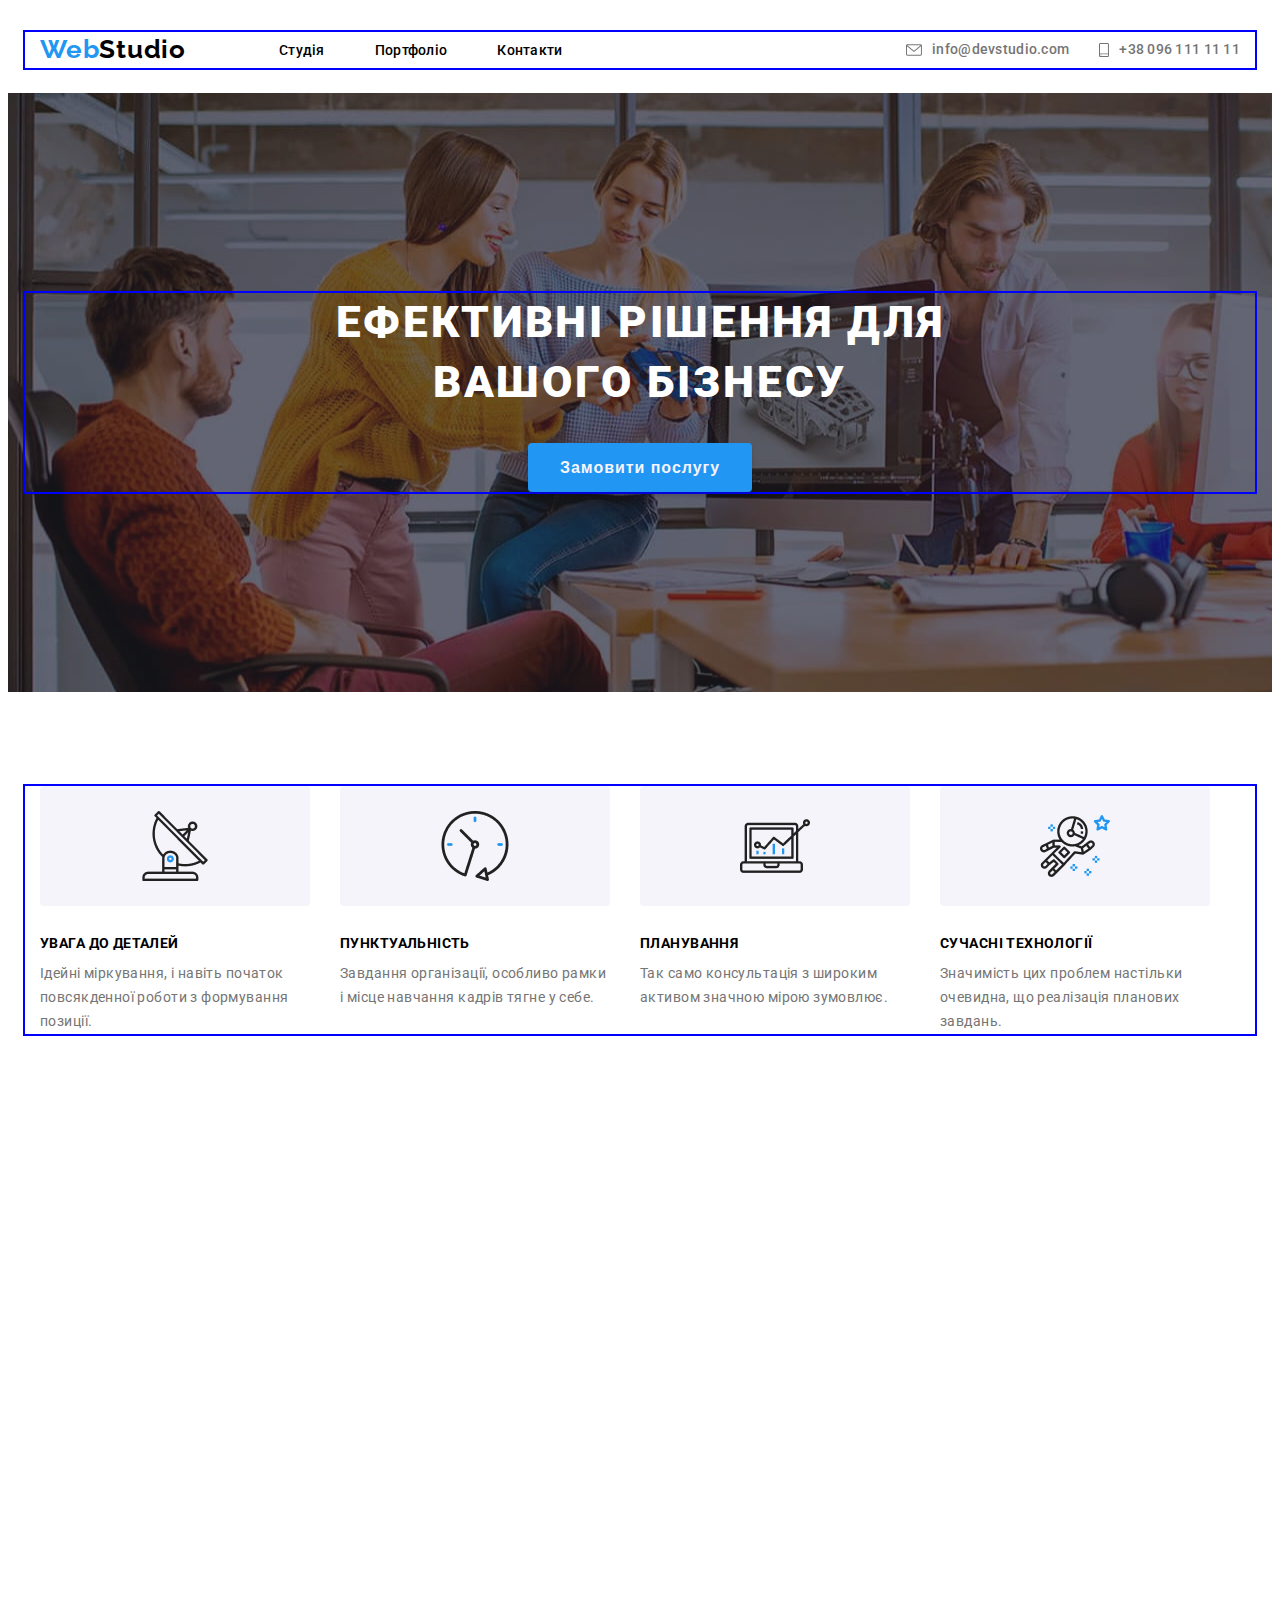
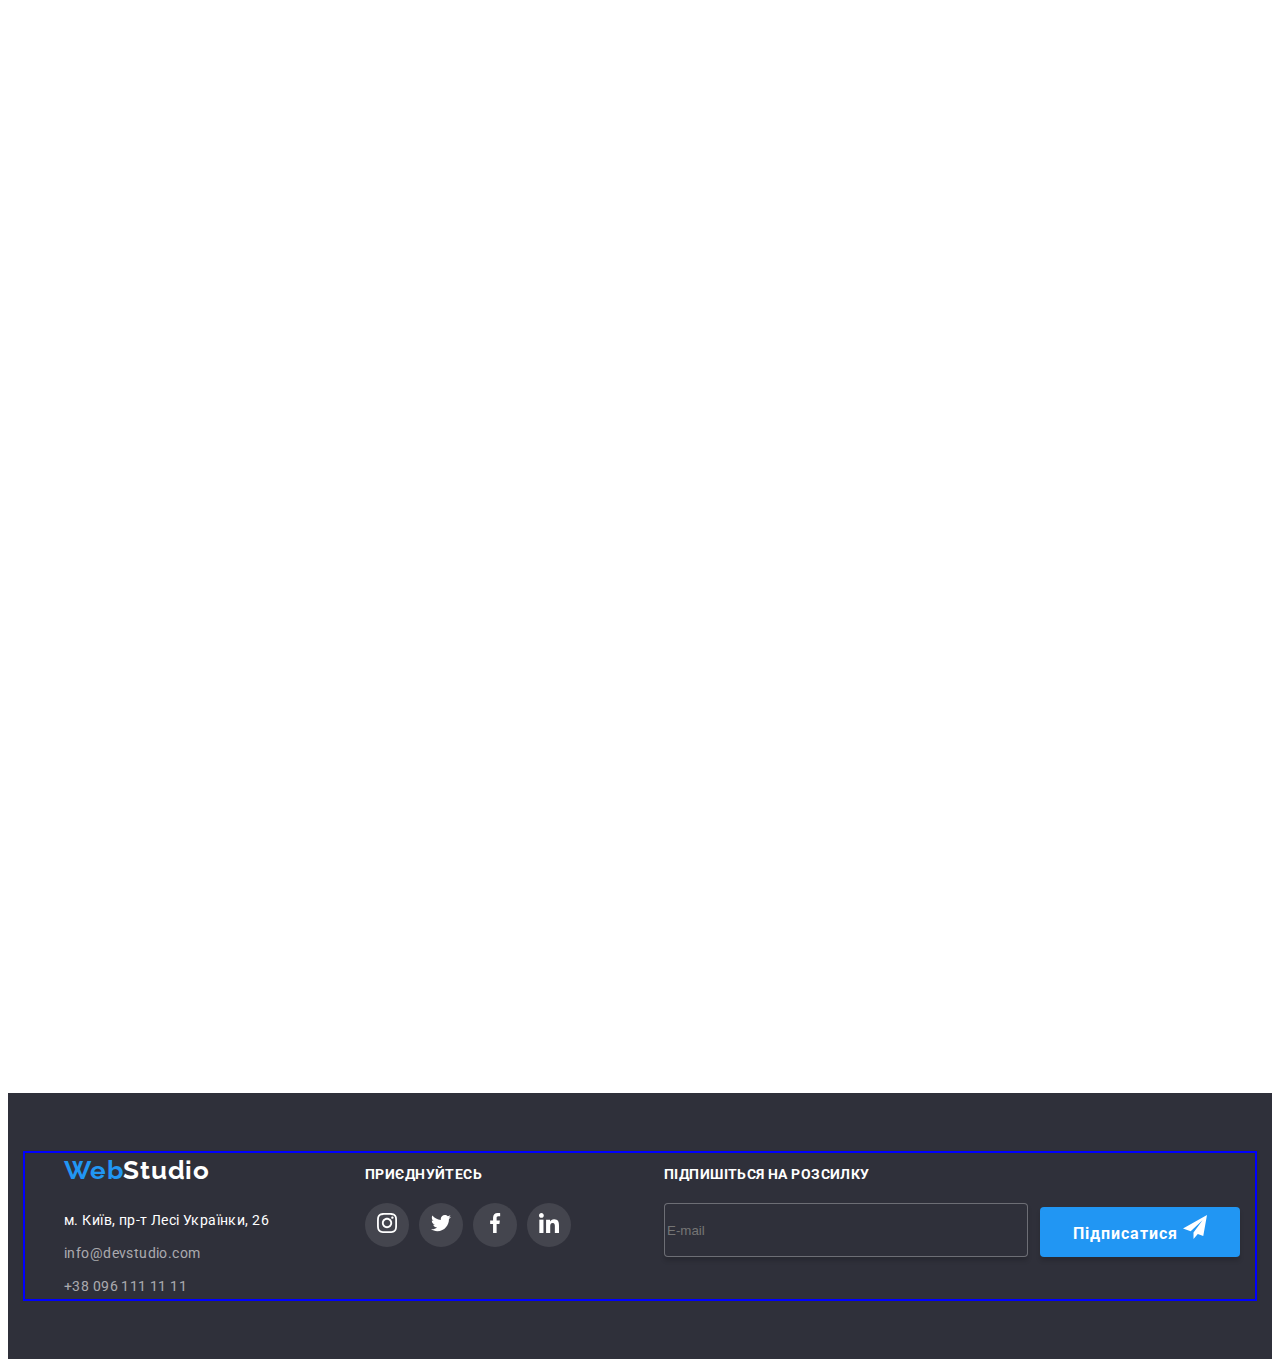
<file: index.html>
<!DOCTYPE html>
<html lang="en">
  <head>
    <meta charset="UTF-8" />
    <meta name="viewport" content="width=device-width, initial-scale=1.0" />
    <title>WebStudio</title>
    <link
      rel="stylesheet"
      href="https://cdnjs.cloudflare.com/ajax/libs/modern-normalize/3.0.1/modern-normalize.min.css"
      integrity="sha512-q6WgHqiHlKyOqslT/lgBgodhd03Wp4BEqKeW6nNtlOY4quzyG3VoQKFrieaCeSnuVseNKRGpGeDU3qPmabCANg=="
      crossorigin="anonymous"
      referrerpolicy="no-referrer"
    />
    <link
    rel="stylesheet"
    href="https://cdnjs.cloudflare.com/ajax/libs/animate.css/4.1.1/animate.min.css"
  />
  <link href="https://unpkg.com/aos@2.3.1/dist/aos.css" rel="stylesheet">
    <link rel="preconnect" href="https://fonts.googleapis.com" />
    <link rel="preconnect" href="https://fonts.gstatic.com" crossorigin />
    <link
      href="https://fonts.googleapis.com/css2?family=Raleway:ital,wght@0,100..900;1,100..900&family=Roboto:ital,wght@0,100;0,300;0,400;0,500;0,700;0,900;1,100;1,300;1,400;1,500;1,700;1,900&display=swap"
      rel="stylesheet"
    />
    <link rel="stylesheet" href="./index.css/reset.css" />
    <link rel="stylesheet" href="./index.css/index.css" />
  </head>
  <body>
    <!-- Шапка -->
    <header class="header">
      <div class="container header-box">
        <a href="./index.html" class="header-index"
          >Web<span class="header-index2">Studio</span></a
        >
        <nav class="navigation">
          <ul class="header-list">
            <li class="header-item">
              <a class="header-link" href="./pages/Studio.html">Студія</a>
            </li>
            <li class="header-item">
              <a class="header-link" href="./pages/portfolio.html">Портфоліо</a>
            </li>
            <li class="header-item">
              <a class="header-link" href="#contact">Контакти</a>
            </li>
          </ul>
        </nav>
        <ul class="header-items">
          <li class="header-element">
            <a class="header-contact" href="mailto:info@devstudio.com">
              <svg class="header-mail">
                <use href="./img/symbol-defs.svg#icon-envelope"></use>
              </svg>info@devstudio.com
            </a>
          </li>
          <li class="header-element">
            <a class="header-contact" href="tel:+380981111111">
              <svg class="header-phone">
                <use href="./img/symbol-defs.svg#icon-phone"></use>
              </svg>+38 096 111 11 11
            </a>
          </li>
        </ul>
      </div>
    </header>
    <!-- Головна частина сайту -->
    <main>
      <section class="hero">
        <div class="container">
          <h1 class="hero-title">ЕФЕКТИВНІ РІШЕННЯ ДЛЯ ВАШОГО БIЗНЕСУ</h1>
          <button type="submit" class="hero-btn" data-modal-open>Замовити послугу</button>
        </div>
      </section>
      <!-- ОСОБЛИВОСТІ -->
      <section class="features">
        <div class="container">
          <ul class="features-list">
            <li class="features-item">
              <h3 class="features-subtitle">УВАГА ДО ДЕТАЛЕЙ</h3>
              <p class="features-text">
                Ідейні міркування, і навіть початок повсякденної роботи з
                формування позиції.
              </p>
            </li>
            <li class="features-item">
              <h3 class="features-subtitle">ПУНКТУАЛЬНІСТЬ</h3>
              <p class="features-text">
                Завдання організації, особливо рамки і місце навчання кадрів
                тягне у себе.
              </p>
            </li>
            <li class="features-item">
          
              <h3 class="features-subtitle">ПЛАНУВАННЯ</h3>
              <p class="features-text">
                Так само консультація з широким активом значною мірою зумовлює.
              </p>
            </li>
            <li class="features-item">
              <h3 class="features-subtitle">СУЧАСНІ ТЕХНОЛОГІЇ</h3>
              <p class="features-text">
                Значимість цих проблем настільки очевидна, що реалізація
                планових завдань.
              </p>
            </li>
          </ul>
        </div>
      </section>
      <!-- ЧИМ МИ ЗАЙМАЄМОСЯ -->
      <section class="work" data-aos="fade-up">
        <div class="container">
          <h2 class="work-title">Чим ми займаємося</h2>
          <ul class="work-list">
            <li class="work-item" data-aos="zoom-in">
              <img
                class="work-gallery"
                src="./indeximages/computer.jpg"
                alt="computer"
                width="370"
              />
              <p class="work-subtitle">Десктопні додатки</p>
            </li>
            <li class="work-item" data-aos="zoom-in">
              <img
                class="work-gallery"
                src="./indeximages/phone.jpg"
                alt="application"
                width="370"
              />
              <p class="work-subtitle">Мобільні додатки</p>
            </li>
            <li class="work-item" data-aos="zoom-in">
              <img
                class="work-gallery"
                src="./indeximages/graphic.jpg"
                alt="graphic design "
                width="370"
              />
              <p class="work-subtitle">Дизайнерські рішення</p>
            </li>
          </ul>
        </div>
      </section>
      <section class="team" data-aos="fade-up">
        <div class="container">
          <h2 class="team-heading">Наша команда</h2>
          <ul class="team-list">
            <li class="team-item" data-aos-duration="2000" data-aos="fade-up-right">
              <!-- Ігор Дем'яненко -->
              <img
                class="team-gallery"
                src="./indeximages/igor.jpg"
                alt="Igor"
                width="270"
              />
              <div class="team-card">
                <h3 class="team-name">Ігор Дем'яненко</h3>
                <p class="team-description">Product Designer</p>
                <ul class="team-items">
                  <li class="team-el">
                    <a class="team-social" href="https://www.instagram.com/" target="_blank">
                      <svg class="team-icon">
                        <use href="./img/symbol-defs.svg#icon-instagram"></use>
                      </svg>
                    </a>
                  </li>
                  <li class="team-el">
                    <a class="team-social" href="https://x.com/?lang=en-gb&mx=2" target="_blank">
                      <svg class="team-icon">
                        <use href="./img/symbol-defs.svg#icon-twitter"></use>
                      </svg>
                    </a>
                  </li>
                  <li class="team-el">
                    <a class="team-social" href="https://en-gb.facebook.com/" target="_blank">
                      <svg class="team-icon">
                        <use href="./img/symbol-defs.svg#icon-facebook"></use>
                      </svg>
                    </a>
                  </li>
                  <li class="team-el">
                    <a class="team-social" href="https://gb.linkedin.com/" target="_blank">
                      <svg class="team-icon">
                        <use href="./img/symbol-defs.svg#icon-linked"></use>
                      </svg>
                    </a>
                  </li>
                </ul>
              </div>
            </li>
            <li class="team-item" data-aos-duration="2000" data-aos="fade-up">
              <!-- Ольга Рєпіна -->
              <img
                class="team-gallery"
                src="./indeximages/olena.jpg"
                alt="Olga"
                width="270"
              />
              <div class="team-card">
                <h3 class="team-name">Ольга Рєпіна</h3>
                <p class="team-description">Frontend Developer</p>
                <ul class="team-items">
                  <li class="team-el">
                    <a class="team-social" href="https://www.instagram.com/" target="_blank">
                      <svg class="team-icon">
                        <use href="./img/symbol-defs.svg#icon-instagram"></use>
                      </svg>
                    </a>
                  </li>
                  <li class="team-el">
                    <a class="team-social" href="https://x.com/?lang=en-gb&mx=2" target="_blank">
                      <svg class="team-icon">
                        <use href="./img/symbol-defs.svg#icon-twitter"></use>
                      </svg>
                    </a>
                  </li>
                  <li class="team-el">
                    <a class="team-social" href="https://en-gb.facebook.com/" target="_blank">
                      <svg class="team-icon">
                        <use href="./img/symbol-defs.svg#icon-facebook"></use>
                      </svg>
                    </a>
                  </li>
                  <li class="team-el">
                    <a class="team-social" href="https://gb.linkedin.com/" target="_blank">
                      <svg class="team-icon">
                        <use href="./img/symbol-defs.svg#icon-linked"></use>
                      </svg>
                    </a>
                  </li>
                </ul>
              </div>
            </li>
            <li class="team-item" data-aos-duration="2000" data-aos="fade-up">
              <!-- Микола Тарасов -->
              <img
                class="team-gallery"
                src="./indeximages/mykola.jpg"
                alt="Mykola"
                width="270"
              />
              <div class="team-card">
                <h3 class="team-name">Микола Тарасов</h3>
                <p class="team-description">Marketing</p>
                <ul class="team-items">
                  <li class="team-el">
                    <a class="team-social" href="https://www.instagram.com/" target="_blank">
                      <svg class="team-icon">
                        <use href="./img/symbol-defs.svg#icon-instagram"></use>
                      </svg>
                    </a>
                  </li>
                  <li class="team-el">
                    <a class="team-social" href="https://x.com/?lang=en-gb&mx=2" target="_blank">
                      <svg class="team-icon">
                        <use href="./img/symbol-defs.svg#icon-twitter"></use>
                      </svg>
                    </a>
                  </li>
                  <li class="team-el">
                    <a class="team-social" href="https://en-gb.facebook.com/" target="_blank">
                      <svg class="team-icon">
                        <use href="./img/symbol-defs.svg#icon-facebook"></use>
                      </svg>
                    </a>
                  </li>
                  <li class="team-el">
                    <a class="team-social" href="https://gb.linkedin.com/" target="_blank">
                      <svg class="team-icon">
                        <use href="./img/symbol-defs.svg#icon-linked"></use>
                      </svg>
                    </a>
                  </li>
                </ul>
              </div>
            </li>
            <li class="team-item" data-aos-duration="2000" data-aos="fade-up-left">
              <!-- Михайло Єрмаков -->
              <img
                class="team-gallery"
                src="./indeximages/myhaylo.jpg"
                alt="Myhaylo"
                width="270"
              />
              <div class="team-card">
                <h3 class="team-name">Михайло Єрмаков</h3>
                <p class="team-description">UI Designer</p>
                <ul class="team-items">
                  <li class="team-el">
                    <a class="team-social" href="https://www.instagram.com/" target="_blank">
                      <svg class="team-icon">
                        <use href="./img/symbol-defs.svg#icon-instagram"></use>
                      </svg>
                    </a>
                  </li>
                  <li class="team-el">
                    <a class="team-social" href="https://x.com/?lang=en-gb&mx=2" target="_blank">
                      <svg class="team-icon">
                        <use href="./img/symbol-defs.svg#icon-twitter"></use>
                      </svg>
                    </a>
                  </li>
                  <li class="team-el">
                    <a class="team-social" href="https://en-gb.facebook.com/" target="_blank">
                      <svg class="team-icon">
                        <use href="./img/symbol-defs.svg#icon-facebook"></use>
                      </svg>
                    </a>
                  </li>
                  <li class="team-el">
                    <a class="team-social" href="https://gb.linkedin.com/" target="_blank">
                      <svg class="team-icon">
                        <use href="./img/symbol-defs.svg#icon-linked"></use>
                      </svg>
                    </a>
                  </li>
                </ul>
              </div>
            </li>
          </ul>
        </div>
      </section>
      <section class="clients" data-aos="fade-up">
        <div class="container">
          <h2 class="clients-title">Постійні клієнти</h2>
          <ul class="clients-list">
            <li class="clients-item">
              <a href="#" class="clients-brand"><svg class="clients-icon">
                <use href="./img/symbol-defs.svg#icon-square"></use>
              </svg></a>
            </li>
            <li class="clients-item">
              <a href="#" class="clients-brand"><svg class="clients-icon">
                <use href="./img/symbol-defs.svg#icon-tagline"></use>
              </svg></a>
            </li>
            <li class="clients-item">
              <a href="#" class="clients-brand"><svg class="clients-icon">
                <use href="./img/symbol-defs.svg#icon-company"></use>
              </svg></a>
            </li>
            <li class="clients-item">
              <a href="#" class="clients-brand"><svg class="clients-icon">
                <use href="./img/symbol-defs.svg#icon-foster"></use>
              </svg></a>
            </li>
            <li class="clients-item">
              <a href="#" class="clients-brand"><svg class="clients-icon">
                <use href="./img/symbol-defs.svg#icon-brand"></use>
              </svg></a>
            </li>
            <li class="clients-item">
              <a href="#" class="clients-brand"><svg class="clients-icon">
                <use href="./img/symbol-defs.svg#icon-tag"></use>
              </svg></a>
            </li>
          </ul>
        </div>
      </section>
    </main>
    <!-- Підвал -->
    <footer id="contact" class="footer">
      <div class="container footer-wrap">
       <div class="footer-text">
        <a class="footer-logo" href="./index.html">Web<span class="footer-logo2">Studio</span></a>
        <ul class="footer-list">
          <li class="footer-item">
            <a
              class="address-map"
              href="https://www.google.co.uk/maps/place/%D0%B1%D1%83%D0%BB%D1%8C%D0%B2%D0%B0%D1%80+%D0%9B%D0%B5%D1%81%D1%96+%D0%A3%D0%BA%D1%80%D0%B0%D1%97%D0%BD%D0%BA%D0%B8,+26,+%D0%9A%D0%B8%D1%97%D0%B2,+%D0%A3%D0%BA%D1%80%D0%B0%D1%97%D0%BD%D0%B0,+02000/@50.4282679,30.5314055,1518m/data=!3m1!1e3!4m6!3m5!1s0x40d4cf0e033ecbe9:0x57a4dffefec77da0!8m2!3d50.4265807!4d30.5383858!16s%2Fg%2F1tctq5jv?entry=ttu&g_ep=EgoyMDI0MTAyNy4wIKXMDSoASAFQAw%3D%3D"
              target="_blank"
              title="Адреса"
              >м. Київ, пр-т Лесі Українки, 26</a
            >
          </li>

          <li class="footer-item">
            <a class="footer-contact" href="mailto:info@devstudio.com"
              >info@devstudio.com</a
            >
          </li>
          <li class="footer-item">
            <a class="footer-contact" href="tel:+380981111111">+38 096 111 11 11</a>
          </li>
        </ul>
       </div>
        <div class="footer-join">
          <h2 class="footer-heading">ПРИЄДНУЙТЕСЬ</h2>
        <ul class="footer-items">
          <li class="footer-elem">
            <a class="footer-link" href="https://www.instagram.com/" target="_blank"><svg class="footer-icon">
              <use href="./img/symbol-defs.svg#icon-instagram" ></use>
            </svg>
          </a>
          </li>
          <li class="footer-elem">
            <a class="footer-link" href="https://x.com/?lang=en-gb&mx=2" target="_blank"><svg class="footer-icon">
              <use href="./img/symbol-defs.svg#icon-twitter" ></use>
            </svg>
          </a>
          </li>
          <li class="footer-elem">
            <a class="footer-link" href="https://en-gb.facebook.com/" target="_blank"><svg class="footer-icon">
              <use href="./img/symbol-defs.svg#icon-facebook" ></use>
            </svg>
          </a>
          </li>
          <li class="footer-elem">
            <a class="footer-link" href="https://gb.linkedin.com/" target="_blank"><svg class="footer-icon">
              <use href="./img/symbol-defs.svg#icon-linked" ></use>
            </svg>
          </a>
          </li>
        </ul>
        </div>
        <div class="footer-wrap">
          <form class="footer-form">
            <h2 class="footer-title">Підпишіться на розсилку</h2>
            <div class="footer-subbox">
              <input placeholder="E-mail" class="footer-input" required type="email">
              <button class="footer-btn">Підписатися <svg class="footer-plane">
                <use href="./img/symbol-defs.svg#icon-plane"></use>
              </svg></button>
            </div>
          </form>
        </div>
      </div>
    </footer>
    <div class="backdrop is-hidden" data-modal>
      <div class="modal">
        <button class="modal-close" type="button" data-modal-close><svg class="modal-icon">
          <use href="./img/symbol-defs.svg#icon-cross"></use>
        </svg></button>
        <h2 class="modal-title">Залиште свої дані, ми вам передзвонимо</h2>
        <form class="modal-form">
            <label class="modal-label" >Ім'я
              <input required class="modal-input" type="text">
              <svg class="modal-icons">
                <use href="./img/symbol-defs.svg#icon-man"></use>
              </svg>
            </label>
            <label class="modal-label" >Телефон
              <input required class="modal-input" type="text">
              <svg class="modal-icons">
                <use href="./img/symbol-defs.svg#icon-telephone"></use>
              </svg>
            </label>
            <label class="modal-label" >Пошта
              <input required class="modal-input" type="text">
              <svg class="modal-icons">
                <use href="./img/symbol-defs.svg#icon-mail"></use>
              </svg>
            </label>
            <label class="modal-label" >Коментар
              <textarea class="modal-comment" placeholder="Введіть текст"></textarea>
            </label>
          <div class="modal-checkbox">
              <input required class="modal-tick" type="checkbox">
              <p class="modal-text">Погоджуюся з розсилкою та приймаю</p>
              <a class="modal-link" href="#">Умови договору</a>
          </div>
          <div class="modal-box">
            <button type="submit" class="modal-btn">Відправити</button>
          </div>
        </form>
      </div>
    </div>
    <script type="module" src="./js/modal.js"></script>
    <script src="https://unpkg.com/aos@2.3.1/dist/aos.js"></script>
    <script>
      AOS.init();
    </script>
  </body>
</html>
</file>
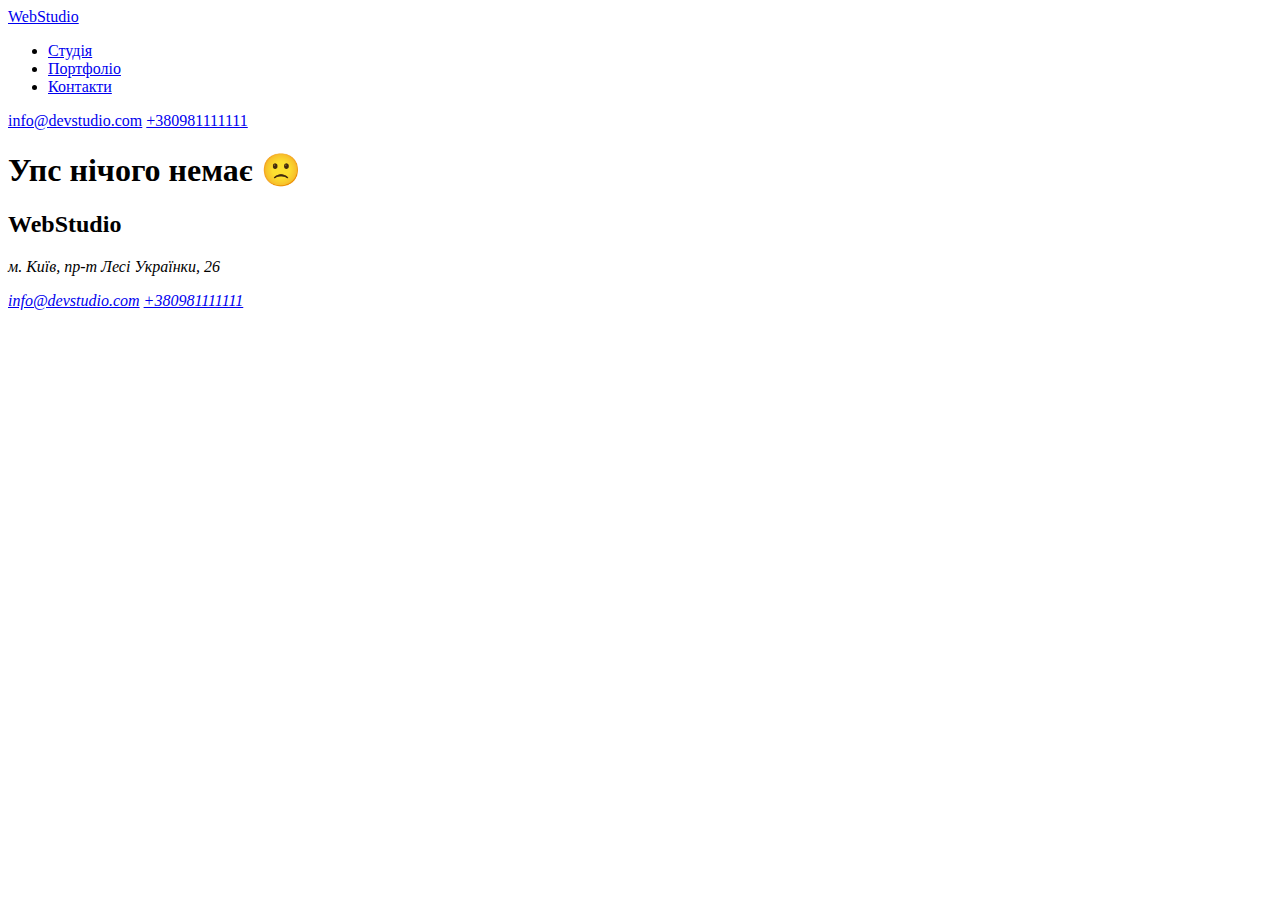
<file: kontakty.html>
<!DOCTYPE html>
<html lang="en">
<head>
    <meta charset="UTF-8">
    <meta name="viewport" content="width=device-width, initial-scale=1.0">
    <title>WebStudio</title>
</head>
<body>
    <!-- Шапка -->
    <header>
        <section>
            <a href="./index.html">WebStudio</a>
            <ul>
              <li>
                <a href="./Studio.html">Студія</a>
              </li>
              <li>
                <a href="./portfolio.html">Портфоліо</a>
              </li>
              <li>
                <a href="./kontakty.html">Контакти</a>
              </li>
            </ul>
            <a href="mailto:info@devstudio.com">info@devstudio.com</a>
            <a href="tel:+380981111111">+380981111111</a>
          </section>
    </header>
    <!-- Головна частина сайту -->
    <main>
        <h1>Упс нічого немає 🙁</h1>
    </main>
    <!-- Підвал -->
    <footer>
        <h2>WebStudio</h2>
        <address>
        <p>м. Київ, пр-т Лесі Українки, 26</p>
        <a href="mailto:info@devstudio.com">info@devstudio.com</a>
        <a href="tel:+380981111111">+380981111111</a>
        </address>
    </footer>
</body>
</html>
</file>
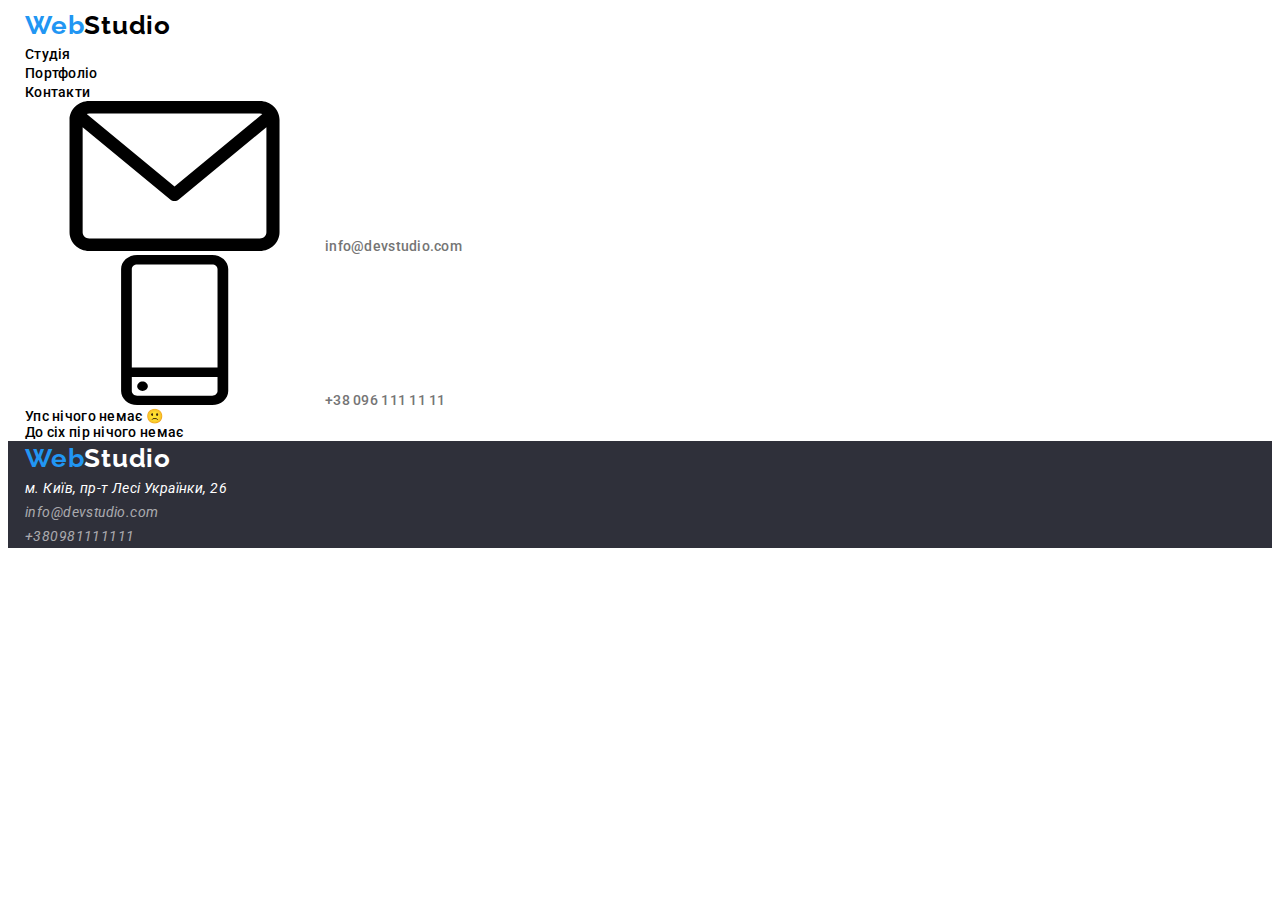
<file: pages/kontakty.html>
<!DOCTYPE html>
<html lang="en">
<head>
    <meta charset="UTF-8">
    <meta name="viewport" content="width=device-width, initial-scale=1.0">
    <title>WebStudio</title>
    <link rel="stylesheet" href="https://cdnjs.cloudflare.com/ajax/libs/modern-normalize/3.0.1/modern-normalize.min.css" integrity="sha512-q6WgHqiHlKyOqslT/lgBgodhd03Wp4BEqKeW6nNtlOY4quzyG3VoQKFrieaCeSnuVseNKRGpGeDU3qPmabCANg==" crossorigin="anonymous" referrerpolicy="no-referrer" />
    <link rel="stylesheet" href="../kontaktycss/reset.css">
    <link rel="stylesheet" href="../kontaktycss/style.css">
    <link rel="preconnect" href="https://fonts.googleapis.com">
<link rel="preconnect" href="https://fonts.gstatic.com" crossorigin>
<link href="https://fonts.googleapis.com/css2?family=Raleway:ital,wght@0,100..900;1,100..900&family=Roboto:ital,wght@0,100;0,300;0,400;0,500;0,700;0,900;1,100;1,300;1,400;1,500;1,700;1,900&display=swap" rel="stylesheet">
</head>
<body>
    <!-- Шапка -->
    <header>
      <div class="container">
      <a href="../index.html"class="header-index">Web<span class="header-index2">Studio</span></a>
        <nav class="navigation">
          <ul class="header-list">
            <li class="header-item">
              <a class="header-link" href="./Studio.html">Студія</a>
            </li>
            <li class="header-item">
              <a class="header-link" href="./portfolio.html">Портфоліо</a>
            </li>
            <li class="header-item">
              <a class="header-link" href="./kontakty.html">Контакти</a>
            </li>
          </ul>
        </nav>
        <ul class="header-items">
        <li class="header-element">
          <a class="header-contact" href="mailto:info@devstudio.com">
            <svg class="header-mail">
              <use href="../img/symbol-defs.svg#icon-envelope"></use>
            </svg>info@devstudio.com
          </a>
        </li>
        <li class="header-element">
          <a class="header-contact" href="tel:+380981111111">
            <svg class="header-phone">
              <use href="../img/symbol-defs.svg#icon-phone"></use>
            </svg>+38 096 111 11 11
          </a>
        </li>
      </ul>
    </div>
    </header>
    <!-- Головна частина сайту -->
    <main>
      <div class="container">
        <h1 class="main-title">Упс нічого немає 🙁</h1>
        <p class="main-title">До сіх пір нічого немає</p>
      </div>
    </main>
    <!-- Підвал -->
    <footer class="footer">
      <div class="container">
      <a class="footer-logo" href="../index.html">Web<span class="footer-logo2">Studio</span></a>
      <address class="footer-address">
        <ul class="footer-list">
          <li class="footer-item"><a
            class="address-map"
            href="https://www.google.co.uk/maps/place/%D0%B1%D1%83%D0%BB%D1%8C%D0%B2%D0%B0%D1%80+%D0%9B%D0%B5%D1%81%D1%96+%D0%A3%D0%BA%D1%80%D0%B0%D1%97%D0%BD%D0%BA%D0%B8,+26,+%D0%9A%D0%B8%D1%97%D0%B2,+%D0%A3%D0%BA%D1%80%D0%B0%D1%97%D0%BD%D0%B0,+02000/@50.4282679,30.5314055,1518m/data=!3m1!1e3!4m6!3m5!1s0x40d4cf0e033ecbe9:0x57a4dffefec77da0!8m2!3d50.4265807!4d30.5383858!16s%2Fg%2F1tctq5jv?entry=ttu&g_ep=EgoyMDI0MTAyNy4wIKXMDSoASAFQAw%3D%3D"
            target="_blank"
            title="Адреса"
          >м. Київ, пр-т Лесі Українки, 26</a>
          <li class="footer-item"><a class="footer-contact" href="mailto:info@devstudio.com">info@devstudio.com</a></li>
          <li class="footer-item"><a class="footer-contact" href="tel:+380981111111">+380981111111</a></li></li>
        </ul>
      </address>
      </div>
    </footer>
</body>
</html>
</file>
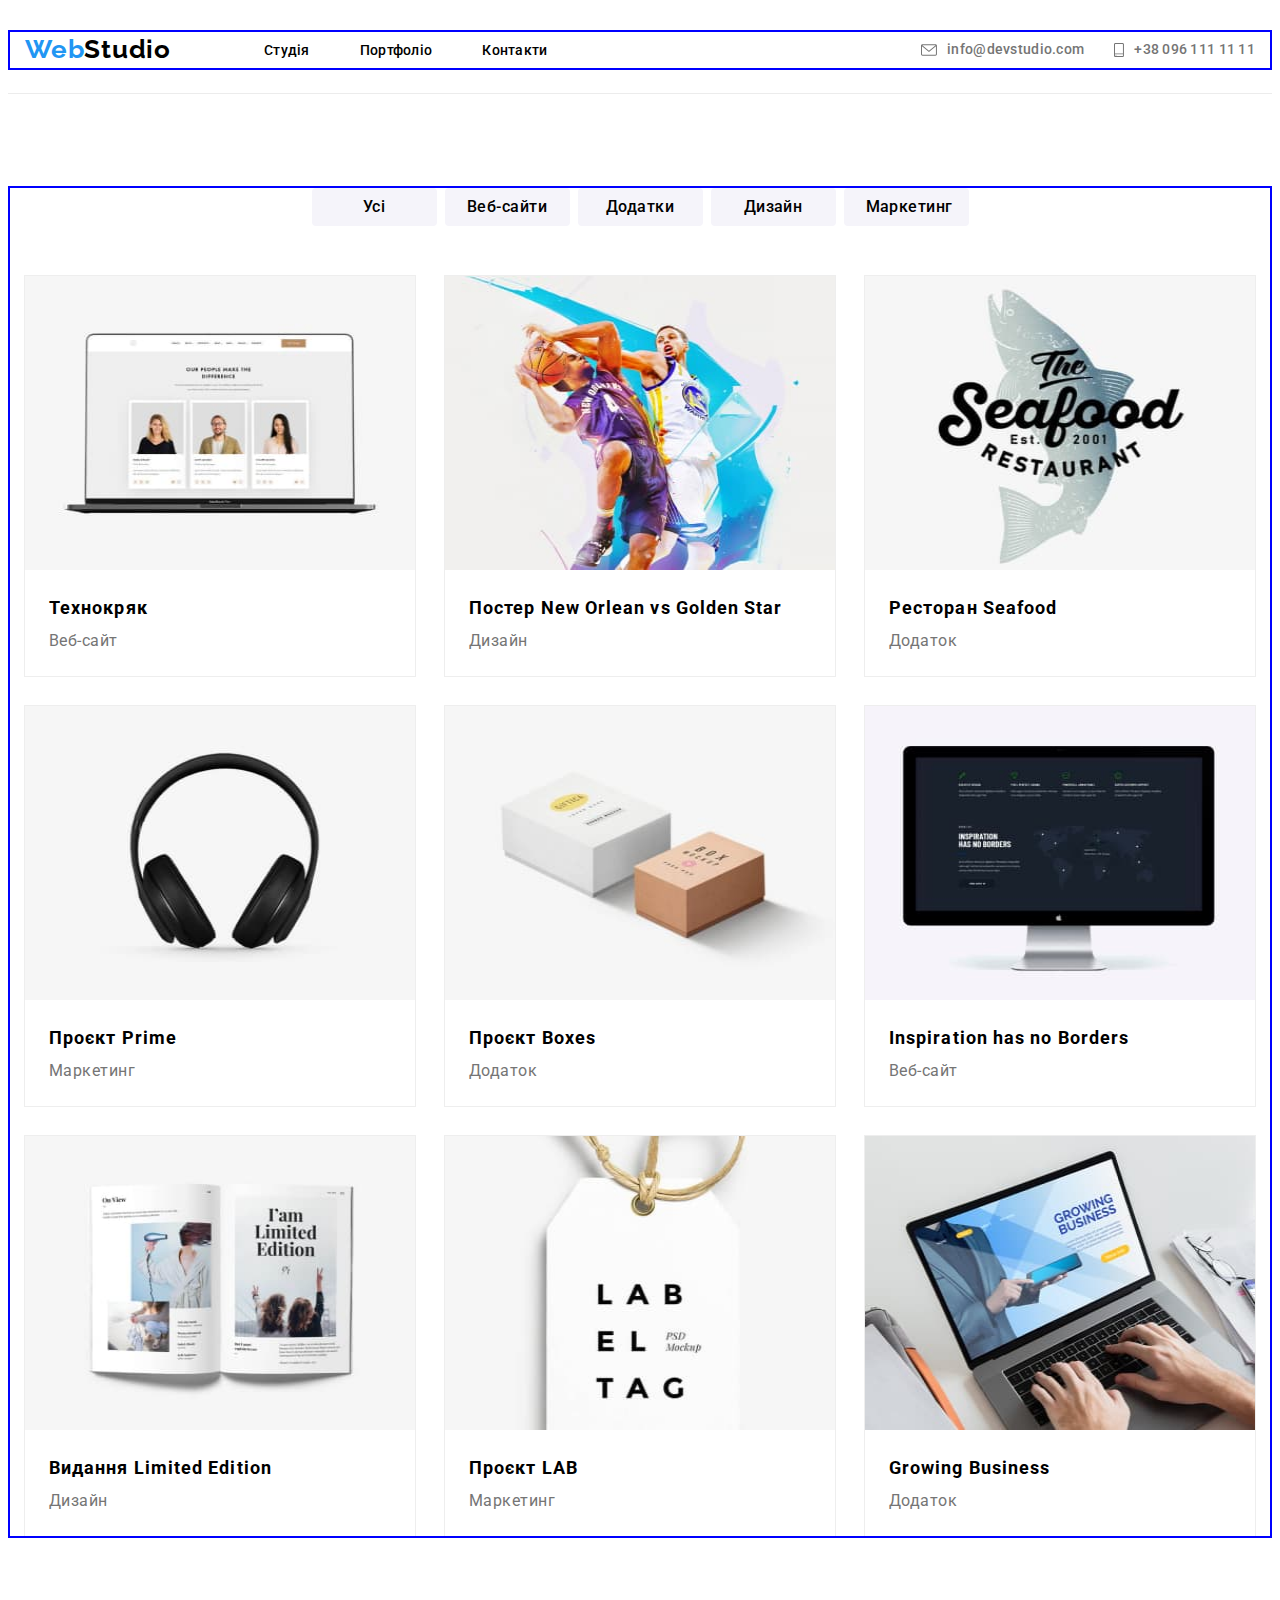
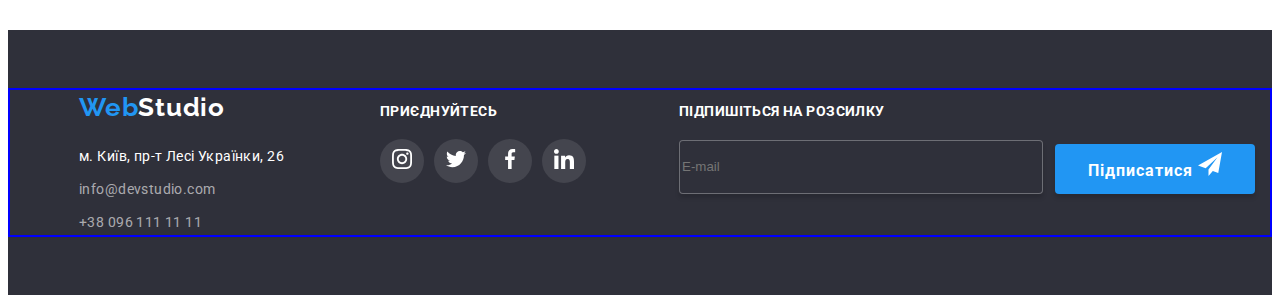
<file: pages/portfolio.html>
<!DOCTYPE html>
<html lang="en">
  <head>
    <meta charset="UTF-8" />
    <meta name="viewport" content="width=device-width, initial-scale=1.0" />
    <title>WebStudio</title>
    <link rel="stylesheet" href="../portfoliocss/style.css">
    <link rel="stylesheet" href="https://cdnjs.cloudflare.com/ajax/libs/modern-normalize/3.0.1/modern-normalize.min.css" integrity="sha512-q6WgHqiHlKyOqslT/lgBgodhd03Wp4BEqKeW6nNtlOY4quzyG3VoQKFrieaCeSnuVseNKRGpGeDU3qPmabCANg==" crossorigin="anonymous" referrerpolicy="no-referrer" />
    <link rel="stylesheet" href="../portfoliocss/reset.css">
    <link rel="preconnect" href="https://fonts.googleapis.com">
<link rel="preconnect" href="https://fonts.gstatic.com" crossorigin>
<link href="https://fonts.googleapis.com/css2?family=Raleway:ital,wght@0,100..900;1,100..900&family=Roboto:ital,wght@0,100;0,300;0,400;0,500;0,700;0,900;1,100;1,300;1,400;1,500;1,700;1,900&display=swap" rel="stylesheet">
  </head>
  <body>
    <!-- Шапка -->
    <header class="header">
      <div class="container header-box">
      <a href="../index.html" class="header-index">Web<span class="header-index2">Studio</span></a>
        <nav class="navigation">
          <ul class="header-list">
            <li class="header-item">
              
              <a class="header-link" href="./Studio.html">Студія</a>
            </li>
            <li class="header-item">
              <a class="header-link" href="./portfolio.html">Портфоліо</a>
            </li>
            <li class="header-item">
              <a class="header-link" href="#contact">Контакти</a>
            </li>
          </ul>
        </nav>
        <ul class="header-items">
        <li class="header-element">
          <a class="header-contact" href="mailto:info@devstudio.com">
            <svg class="header-mail">
              <use href="../img/symbol-defs.svg#icon-envelope"></use>
            </svg>info@devstudio.com
          </a>
        </li>
        <li class="header-element">
          <a class="header-contact" href="tel:+380981111111">
            <svg class="header-phone">
              <use href="../img/symbol-defs.svg#icon-phone"></use>
            </svg>+38 096 111 11 11
          </a>
        </li>
      </ul>
      </div>
    </header>
    <!-- Головна частина сайту -->
    <main>
      <!-- Portfolio images -->
      <section class="gallery">
        <div class="container">
          <ul class="pages-list">
            <li class="pages-item">
              <div class="pages-wrap"><button type="button" class="pages-btn">Усі</button></div>
            </li>
            <li class="pages-item">
              <button type="button" class="pages-btn">Веб-сайти</button>
            </li>
            <li class="pages-item">
              <button type="button" class="pages-btn">Додатки</button>
            </li>
            <li class="pages-item">
              <button type="button" class="pages-btn">Дизайн</button>
            </li>
            <li class="pages-item">
              <button type="button" class="pages-btn">Маркетинг</button>
            </li>
          </ul>
        <ul class="gallery-list">
          <li class="gallery-item">
            <div class="gallery-wrap">
              <img class="gallery-image" src="../portfolioimages/technokryak.jpg" alt="Технокряк" />
            <p class="gallery-subtext">Ресурс пропонує комплексні пропозиції з різним рівнем функціоналу та сервісів. Все це дозволить відвідувачу отримати вичерпні відомості про компанію чи приватну особу.</p>  
            </div>          
            <div class="gallery-text">
              <h3 class="gallery-name">Технокряк</h3>
            <p class="gallery-description">Веб-сайт</p>
            </div>
          </li>
          <li class="gallery-item">
            <div class="gallery-wrap">
              <img class="gallery-image" src="../portfolioimages/poster.jpg" alt="poster" />
            <p class="gallery-subtext">Ресурс пропонує комплексні пропозиції з різним рівнем функціоналу та сервісів. Все це дозволить відвідувачу отримати вичерпні відомості про компанію чи приватну особу.</p>  
            </div> 
            <div class="gallery-text">
              <h3 class="gallery-name">Постер New Orlean vs Golden Star</h3>
            <p class="gallery-description">Дизайн</p>
            </div>
          </li>
          <li class="gallery-item">
            <div class="gallery-wrap">
              <img class="gallery-image" src="../portfolioimages/seafood.jpg" alt="seafood" />
            <p class="gallery-subtext">Ресурс пропонує комплексні пропозиції з різним рівнем функціоналу та сервісів. Все це дозволить відвідувачу отримати вичерпні відомості про компанію чи приватну особу.</p>  
            </div> 
            <div class="gallery-text">
              <h3 class="gallery-name">Ресторан Seafood</h3>
            <p class="gallery-description">Додаток</p>
            </div>
          </li>
          <li class="gallery-item">
            <div class="gallery-wrap">
              <img class="gallery-image" src="../portfolioimages/headphones.jpg" alt="prime" />
            <p class="gallery-subtext">Ресурс пропонує комплексні пропозиції з різним рівнем функціоналу та сервісів. Все це дозволить відвідувачу отримати вичерпні відомості про компанію чи приватну особу.</p>  
            </div> 
            <div class="gallery-text">
              <h3 class="gallery-name">Проєкт Prime</h3>
            <p class="gallery-description">Маркетинг</p>
            </div>
          </li>
          <li class="gallery-item">
            <div class="gallery-wrap">
              <img class="gallery-image" src="../portfolioimages/box.jpg" alt="Box" />
            <p class="gallery-subtext">Ресурс пропонує комплексні пропозиції з різним рівнем функціоналу та сервісів. Все це дозволить відвідувачу отримати вичерпні відомості про компанію чи приватну особу.</p>  
            </div>
            <div class="gallery-text">
              <h3 class="gallery-name">Проєкт Boxes</h3>
            <p class="gallery-description">Додаток</p>
            </div>
          </li>
          <li class="gallery-item">
            <div class="gallery-wrap">
              <img class="gallery-image" src="../portfolioimages/inspiration.jpg" alt="inspiration" />
            <p class="gallery-subtext">Ресурс пропонує комплексні пропозиції з різним рівнем функціоналу та сервісів. Все це дозволить відвідувачу отримати вичерпні відомості про компанію чи приватну особу.</p>  
            </div>
            <div class="gallery-text">
              <h3 class="gallery-name">Inspiration has no Borders</h3>
            <p class="gallery-description">Веб-сайт</p>
            </div>
          </li>
          <li class="gallery-item">
            <div class="gallery-wrap">
              <img class="gallery-image" src="../portfolioimages/edition.jpg" alt="Edition" />
            <p class="gallery-subtext">Ресурс пропонує комплексні пропозиції з різним рівнем функціоналу та сервісів. Все це дозволить відвідувачу отримати вичерпні відомості про компанію чи приватну особу.</p>  
            </div>
            <div class="gallery-text">
              <h3 class="gallery-name">Видання Limited Edition</h3>
              <p class="gallery-description">Дизайн</p>
              </div>
          </li>
          <li class="gallery-item">
            <div class="gallery-wrap">
              <img class="gallery-image" src="../portfolioimages/lab.jpg" alt="Lab" />
            <p class="gallery-subtext">Ресурс пропонує комплексні пропозиції з різним рівнем функціоналу та сервісів. Все це дозволить відвідувачу отримати вичерпні відомості про компанію чи приватну особу.</p>  
            </div>
            <div class="gallery-text">
              <h3 class="gallery-name">Проєкт LAB</h3>
            <p class="gallery-description">Маркетинг</p>
            </div>
          </li>
          <li class="gallery-item">
            <div class="gallery-wrap">
              <img class="gallery-image" src="../portfolioimages/growing.jpg" alt="Growing" />
            <p class="gallery-subtext">Ресурс пропонує комплексні пропозиції з різним рівнем функціоналу та сервісів. Все це дозволить відвідувачу отримати вичерпні відомості про компанію чи приватну особу.</p>  
            </div>
            <div class="gallery-text">
              <h3 class="gallery-name">Growing Business</h3>
            <p class="gallery-description">Додаток</p>
            </div>
          </li>
        </ul>
        </div>
      </section>
    </main>
    <!-- Підвал -->
    <footer id="contact" class="footer">
      <div class="container footer-wrap">
      <div class="footer-text">
        <a class="footer-logo" href="../index.html">Web<span class="footer-logo2">Studio</span></a>
      <address class="footer-address">
        <ul class="footer-list">
          <li class="footer-item"><a
            class="address-map"
            href="https://www.google.co.uk/maps/place/%D0%B1%D1%83%D0%BB%D1%8C%D0%B2%D0%B0%D1%80+%D0%9B%D0%B5%D1%81%D1%96+%D0%A3%D0%BA%D1%80%D0%B0%D1%97%D0%BD%D0%BA%D0%B8,+26,+%D0%9A%D0%B8%D1%97%D0%B2,+%D0%A3%D0%BA%D1%80%D0%B0%D1%97%D0%BD%D0%B0,+02000/@50.4282679,30.5314055,1518m/data=!3m1!1e3!4m6!3m5!1s0x40d4cf0e033ecbe9:0x57a4dffefec77da0!8m2!3d50.4265807!4d30.5383858!16s%2Fg%2F1tctq5jv?entry=ttu&g_ep=EgoyMDI0MTAyNy4wIKXMDSoASAFQAw%3D%3D"
            target="_blank"
            title="Адреса"
          >м. Київ, пр-т Лесі Українки, 26</a>
          <li class="footer-item"><a class="footer-contact" href="mailto:info@devstudio.com">info@devstudio.com</a></li>
          <li class="footer-item"><a class="footer-contact" href="tel:+380981111111">+38 096 111 11 11</a></li>
        </ul>
      </address>
      </div>
        <div class="footer-join">
          <h2 class="footer-heading">ПРИЄДНУЙТЕСЬ</h2>
        <ul class="footer-items">
          <li class="footer-elem">
            <a href="https://www.instagram.com/" target="_blank"><svg class="footer-icon">
              <use href="../img/symbol-defs.svg#icon-instagram"></use>
            </svg>
          </a>
          </li>
          <li class="footer-elem">
            <a href="https://x.com/?lang=en-gb&mx=2" target="_blank"><svg class="footer-icon">
              <use href="../img/symbol-defs.svg#icon-twitter"></use>
            </svg>
          </a>
          </li>
          <li class="footer-elem">
            <a href="https://en-gb.facebook.com/" target="_blank"><svg class="footer-icon">
              <use href="../img/symbol-defs.svg#icon-facebook"></use>
            </svg>
          </a>
          </li>
          <li class="footer-elem">
            <a href="https://gb.linkedin.com/" target="_blank"><svg class="footer-icon">
              <use href="../img/symbol-defs.svg#icon-linked"></use>
            </svg>
          </a>
          </li>
        </ul>
        </div>
      <div class="footer-wrap">
        <form class="footer-form">
          <h2 class="footer-title">Підпишіться на розсилку</h2>
          <div class="footer-subbox">
            <input placeholder="E-mail" class="footer-input" required type="email">
            <button class="footer-btn">Підписатися <svg class="footer-plane">
              <use href="../img/symbol-defs.svg#icon-plane"></use>
            </svg></button>
          </div>
        </form>
      </div>
      </div>
    </footer>
  </body>
</html>
</file>
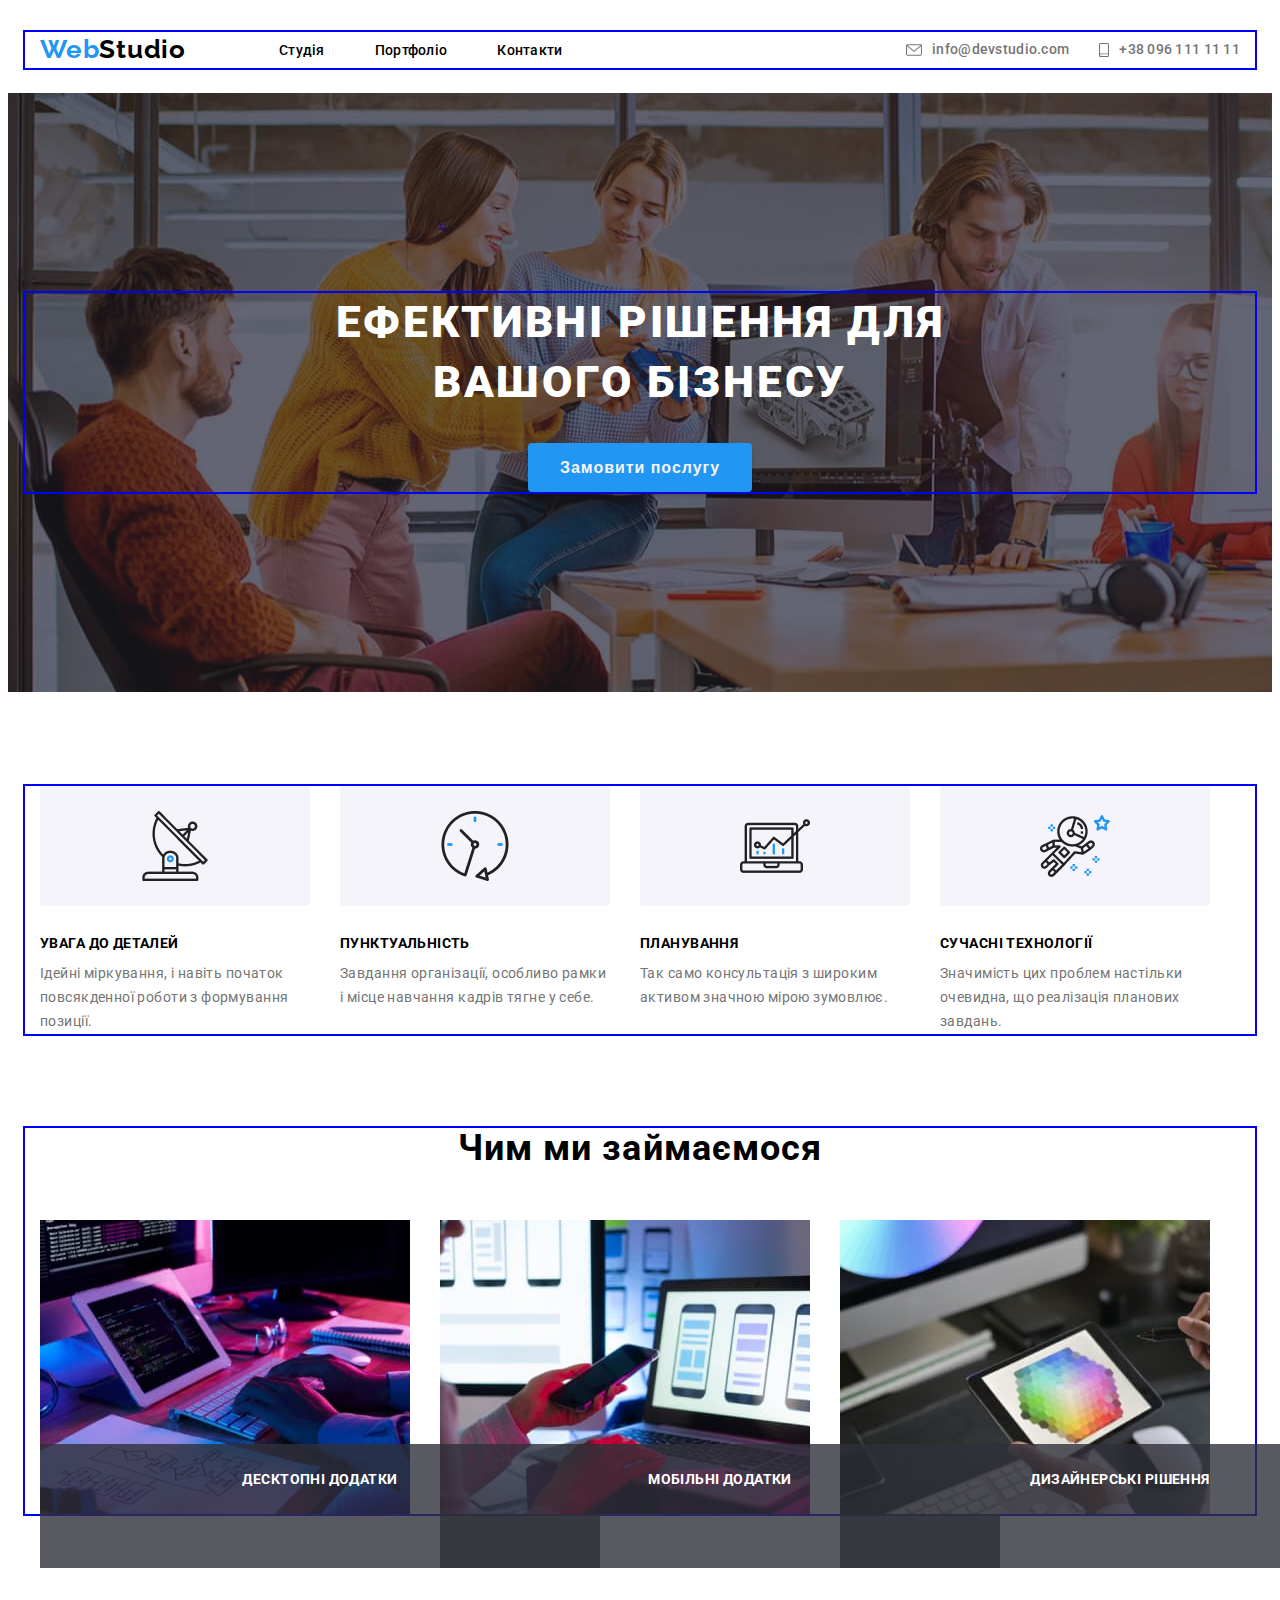
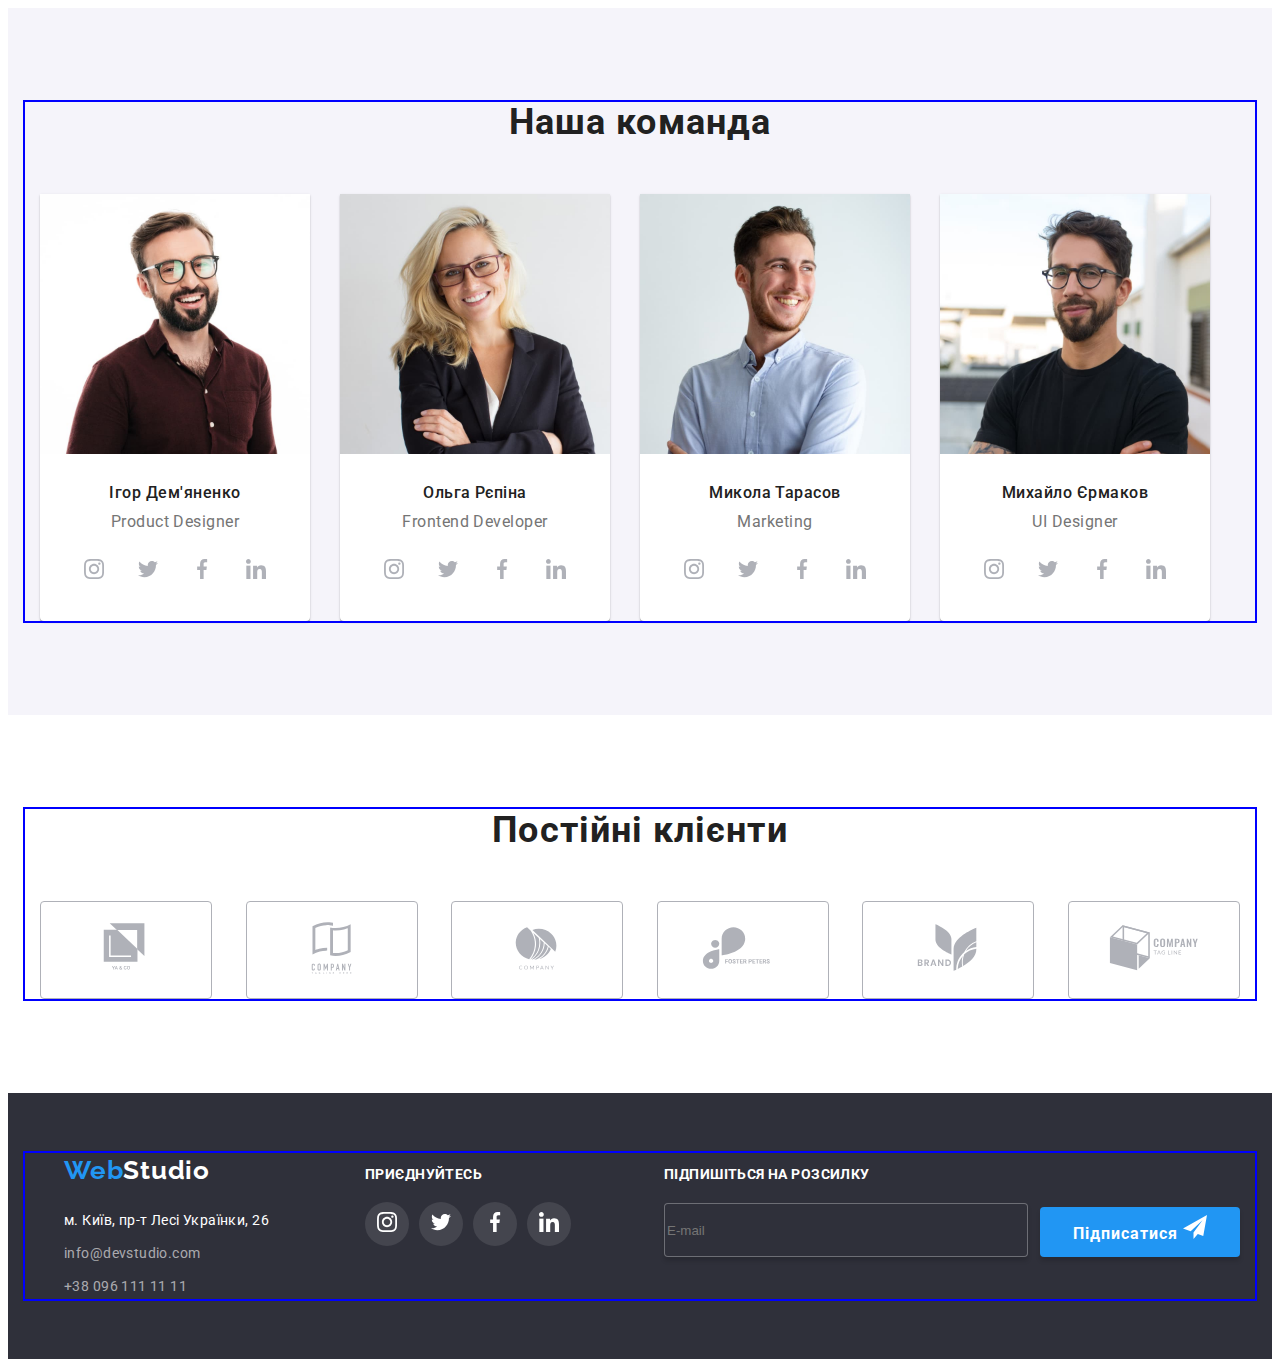
<file: pages/Studio.html>
<!DOCTYPE html>
<html lang="en">
<head>
    <meta charset="UTF-8">
    <meta name="viewport" content="width=device-width, initial-scale=1.0">
    <title>WebStudio</title>
    <link rel="stylesheet" href="https://cdnjs.cloudflare.com/ajax/libs/modern-normalize/3.0.1/modern-normalize.min.css" integrity="sha512-q6WgHqiHlKyOqslT/lgBgodhd03Wp4BEqKeW6nNtlOY4quzyG3VoQKFrieaCeSnuVseNKRGpGeDU3qPmabCANg==" crossorigin="anonymous" referrerpolicy="no-referrer" />
    <link rel="stylesheet" href="../studiocss/reset.css">
    <link rel="stylesheet" href="../studiocss/main.css">
    <link rel="preconnect" href="https://fonts.googleapis.com">
<link rel="preconnect" href="https://fonts.gstatic.com" crossorigin>
<link href="https://fonts.googleapis.com/css2?family=Raleway:ital,wght@0,100..900;1,100..900&family=Roboto:ital,wght@0,100;0,300;0,400;0,500;0,700;0,900;1,100;1,300;1,400;1,500;1,700;1,900&display=swap" rel="stylesheet">
</head>
<body>
    <!-- Шапка -->
    <header class="header">
      <div class="container header-box">
      <a href="../index.html"class="header-index">Web<span class="header-index2">Studio</span></a>
        <nav class="navigation">
          <ul class="header-list">
            <li class="header-item">
              <a class="header-link" href="./Studio.html">Студія</a>
            </li>
            <li class="header-item">
              <a class="header-link" href="./portfolio.html">Портфоліо</a>
            </li>
            <li class="header-item">
              <a class="header-link" href="#contact">Контакти</a>
            </li>
          </ul>
        </nav>
        <ul class="header-items">
        <li class="header-element">
          <a class="header-contact" href="mailto:info@devstudio.com">
            <svg class="header-mail">
              <use href="../img/symbol-defs.svg#icon-envelope"></use>
            </svg>info@devstudio.com
          </a>
        </li>
        <li class="header-element">
          <a class="header-contact" href="tel:+380981111111">
            <svg class="header-phone">
              <use href="../img/symbol-defs.svg#icon-phone"></use>
            </svg>+38 096 111 11 11
          </a>
        </li>
      </ul>
    </div>
    </header>
    <!-- Головна частина сайту -->
    <main>
      <section class="hero">
        <div class="container">
        <h1 class="hero-title" >ЕФЕКТИВНІ РІШЕННЯ ДЛЯ ВАШОГО БIЗНЕСУ</h1>
        <button type="submit" class="hero-btn" data-modal-open>Замовити послугу</button>
      </div>
      </section>
      <!-- ОСОБЛИВОСТІ -->
      <section class="features">
        <div class="container">
          <ul class="features-list">
            <li class="features-item">
              <h3 class="features-subtitle">УВАГА ДО ДЕТАЛЕЙ</h3>
              <p class="features-text">
                Ідейні міркування, і навіть початок повсякденної роботи з
                формування позиції.
              </p>
            </li>
            <li class="features-item">
              <h3 class="features-subtitle">ПУНКТУАЛЬНІСТЬ</h3>
              <p class="features-text">
                Завдання організації, особливо рамки і місце навчання кадрів
                тягне у себе.
              </p>
            </li>
            <li class="features-item">
              <h3 class="features-subtitle">ПЛАНУВАННЯ</h3>
              <p class="features-text">
                Так само консультація з широким активом значною мірою зумовлює.
              </p>
            </li>
            <li class="features-item">
              <h3 class="features-subtitle">СУЧАСНІ ТЕХНОЛОГІЇ</h3>
              <p class="features-text">
                Значимість цих проблем настільки очевидна, що реалізація
                планових завдань.
              </p>
            </li>
          </ul>
      </div>
      </section>
      <!-- ЧИМ МИ ЗАЙМАЄМОСЯ -->
      <section class="work" data-aos="fade-up">
        <div class="container">
        <h2 class="work-title">Чим ми займаємося</h2>
        <ul class="work-list">
          <li class="work-item" data-aos="zoom-in">
            <img class="work-gallery" src="../indeximages/computer.jpg" alt="computer" width="370" />
            <p class="work-subtitle">Десктопні додатки</p>
          </li>
          <li class="work-item" data-aos="zoom-in">
            <img class="work-gallery" src="../indeximages/phone.jpg" alt="application" width="370" />
            <p class="work-subtitle">Мобільні додатки</p>
          </li>
          <li class="work-item" data-aos="zoom-in">
            <img
            class="work-gallery"
              src="../indeximages/graphic.jpg"
              alt="graphic design "
              width="370"
            />
            <p class="work-subtitle">Дизайнерські рішення</p>
          </li>
        </ul>
      </div>
      </section>
      <section class="team" data-aos="fade-up">
        <div class="container">
        <h2 class="team-heading">Наша команда</h2>
        <ul class="team-list ">
          <li class="team-item" data-aos-duration="2000" data-aos="fade-up-right">
            <!-- Ігор Дем'яненко -->
            <img class="team-gallery" src="../indeximages/igor.jpg" alt="Igor" width="270" />
              <div class="team-card">
                <h3 class="team-name">Ігор Дем'яненко</h3>
                <p class="team-description">Product Designer</p>
                <ul class="team-items">
                  <li class="team-el">
                    <a class="team-social" href="https://www.instagram.com/" target="_blank">
                      <svg class="team-icon">
                        <use href="../img/symbol-defs.svg#icon-instagram"></use>
                      </svg>
                    </a>
                  </li>
                  <li class="team-el">
                    <a class="team-social" href="https://x.com/?lang=en-gb&mx=2" target="_blank">
                      <svg class="team-icon">
                        <use href="../img/symbol-defs.svg#icon-twitter"></use>
                      </svg>
                    </a>
                  </li>
                  <li class="team-el">
                    <a class="team-social" href="https://en-gb.facebook.com/" target="_blank">
                      <svg class="team-icon">
                        <use href="../img/symbol-defs.svg#icon-facebook"></use>
                      </svg>
                    </a>
                  </li>
                  <li class="team-el">
                    <a class="team-social" href="https://gb.linkedin.com/" target="_blank">
                      <svg class="team-icon">
                        <use href="../img/symbol-defs.svg#icon-linked"></use>
                      </svg>
                    </a>
                  </li>
                </ul>
            </div>
          </li>
          <li class="team-item" data-aos-duration="2000" data-aos="fade-up">
            <!-- Ольга Рєпіна -->
            <img class="team-gallery" src="../indeximages/olena.jpg" alt="Olga" width="270" />
            <div class="team-card">
              <h3 class="team-name">Ольга Рєпіна</h3>
            <p class="team-description">Frontend Developer</p>
            <ul class="team-items">
              <li class="team-el">
                <a class="team-social" href="https://www.instagram.com/" target="_blank">
                  <svg class="team-icon">
                    <use href="../img/symbol-defs.svg#icon-instagram"></use>
                  </svg>
                </a>
              </li>
              <li class="team-el">
                <a class="team-social" href="https://x.com/?lang=en-gb&mx=2" target="_blank">
                  <svg class="team-icon">
                    <use href="../img/symbol-defs.svg#icon-twitter"></use>
                  </svg>
                </a>
              </li>
              <li class="team-el">
                <a class="team-social" href="https://en-gb.facebook.com/" target="_blank">
                  <svg class="team-icon">
                    <use href="../img/symbol-defs.svg#icon-facebook"></use>
                  </svg>
                </a>
              </li>
              <li class="team-el">
                <a class="team-social" href="https://gb.linkedin.com/" target="_blank">
                  <svg class="team-icon">
                    <use href="../img/symbol-defs.svg#icon-linked"></use>
                  </svg>
                </a>
              </li>
            </ul>
            </div>
          </li>
          <li class="team-item" data-aos-duration="2000" data-aos="fade-up">
            <!-- Микола Тарасов -->
            <img class="team-gallery" src="../indeximages/mykola.jpg" alt="Mykola" width="270" />
            <div class="team-card">
              <h3 class="team-name">Микола Тарасов</h3>
            <p class="team-description">Marketing</p>
            <ul class="team-items">
              <li class="team-el">
                <a class="team-social" href="https://www.instagram.com/" target="_blank">
                  <svg class="team-icon">
                    <use href="../img/symbol-defs.svg#icon-instagram"></use>
                  </svg>
                </a>
              </li>
              <li class="team-el">
                <a class="team-social" href="https://x.com/?lang=en-gb&mx=2" target="_blank">
                  <svg class="team-icon">
                    <use href="../img/symbol-defs.svg#icon-twitter"></use>
                  </svg>
                </a>
              </li>
              <li class="team-el">
                <a class="team-social" href="https://en-gb.facebook.com/" target="_blank">
                  <svg class="team-icon">
                    <use href="../img/symbol-defs.svg#icon-facebook"></use>
                  </svg>
                </a>
              </li>
              <li class="team-el">
                <a class="team-social" href="https://gb.linkedin.com/" target="_blank">
                  <svg class="team-icon">
                    <use href="../img/symbol-defs.svg#icon-linked"></use>
                  </svg>
                </a>
              </li>
            </ul>
            </div>
          </li>
          <li class="team-item" data-aos-duration="2000" data-aos="fade-up-left">
            <!-- Михайло Єрмаков -->
            <img class="team-gallery" src="../indeximages/myhaylo.jpg" alt="Myhaylo" width="270" />
            <div class="team-card">
              <h3 class="team-name">Михайло Єрмаков</h3>
            <p class="team-description">UI Designer</p>
            <ul class="team-items">
              <li class="team-el">
                <a class="team-social" href="https://www.instagram.com/" target="_blank">
                  <svg class="team-icon">
                    <use href="../img/symbol-defs.svg#icon-instagram"></use>
                  </svg>
                </a>
              </li>
              <li class="team-el">
                <a class="team-social" href="https://x.com/?lang=en-gb&mx=2">
                  <svg class="team-icon">
                    <use href="../img/symbol-defs.svg#icon-twitter" target="_blank"></use>
                  </svg>
                </a>
              </li>
              <li class="team-el">
                <a class="team-social" href="https://en-gb.facebook.com/">
                  <svg class="team-icon">
                    <use href="../img/symbol-defs.svg#icon-facebook" target="_blank"></use>
                  </svg>
                </a>
              </li>
              <li class="team-el">
                <a class="team-social" href="https://gb.linkedin.com/">
                  <svg class="team-icon">
                    <use href="../img/symbol-defs.svg#icon-linked" target="_blank"></use>
                  </svg>
                </a>
              </li>
            </ul>
            </div>
          </li>
        </ul>
      </div>
      </section>
      <section class="clients" data-aos="fade-up">
        <div class="container">
          <h2 class="clients-title">Постійні клієнти</h2>
          <ul class="clients-list">
            <li class="clients-item">
              <a href="#" class="clients-brand"><svg class="clients-icon">
                <use href="../img/symbol-defs.svg#icon-square"></use>
              </svg></a>
            </li>
            <li class="clients-item">
              <a href="#" class="clients-brand"><svg class="clients-icon">
                <use href="../img/symbol-defs.svg#icon-tagline"></use>
              </svg></a>
            </li>
            <li class="clients-item">
              <a href="#" class="clients-brand"><svg class="clients-icon">
                <use href="../img/symbol-defs.svg#icon-company"></use>
              </svg></a>
            </li>
            <li class="clients-item">
              <a href="#" class="clients-brand"><svg class="clients-icon">
                <use href="../img/symbol-defs.svg#icon-foster"></use>
              </svg></a>
            </li>
            <li class="clients-item">
              <a href="#" class="clients-brand"><svg class="clients-icon">
                <use href="../img/symbol-defs.svg#icon-brand"></use>
              </svg></a>
            </li>
            <li class="clients-item">
              <a href="#" class="clients-brand"><svg class="clients-icon">
                <use href="../img/symbol-defs.svg#icon-tag"></use>
              </svg></a>
            </li>
          </ul>
        </div>
      </section>
    </main>
    <!-- Підвал -->
    <footer id="contact" class="footer">
      <div class="container footer-wrap">
      <div class="footer-text">
        <a class="footer-logo" href="../index.html">Web<span class="footer-logo2">Studio</span></a>
      <ul class="footer-list">
        <li class="footer-item"><a
          class="address-map"
          href="https://www.google.co.uk/maps/place/%D0%B1%D1%83%D0%BB%D1%8C%D0%B2%D0%B0%D1%80+%D0%9B%D0%B5%D1%81%D1%96+%D0%A3%D0%BA%D1%80%D0%B0%D1%97%D0%BD%D0%BA%D0%B8,+26,+%D0%9A%D0%B8%D1%97%D0%B2,+%D0%A3%D0%BA%D1%80%D0%B0%D1%97%D0%BD%D0%B0,+02000/@50.4282679,30.5314055,1518m/data=!3m1!1e3!4m6!3m5!1s0x40d4cf0e033ecbe9:0x57a4dffefec77da0!8m2!3d50.4265807!4d30.5383858!16s%2Fg%2F1tctq5jv?entry=ttu&g_ep=EgoyMDI0MTAyNy4wIKXMDSoASAFQAw%3D%3D"
          target="_blank"
          title="Адреса"
        >м. Київ, пр-т Лесі Українки, 26</a>
        <li class="footer-item"><a class="footer-contact" href="mailto:info@devstudio.com">info@devstudio.com</a></li>
        <li class="footer-item"><a class="footer-contact" href="tel:+380981111111">+38 096 111 11 11</a></li>
      </ul>
      </div>
      <div class="footer-join">
        <h2 class="footer-heading">ПРИЄДНУЙТЕСЬ</h2>
      <ul class="footer-items">
        <li class="footer-elem">
          <a href="https://www.instagram.com/" target="_blank"><svg class="footer-icon">
            <use href="../img/symbol-defs.svg#icon-instagram"></use>
          </svg>
        </a>
        </li>
        <li class="footer-elem">
          <a href="https://x.com/?lang=en-gb&mx=2" target="_blank"><svg class="footer-icon">
            <use href="../img/symbol-defs.svg#icon-twitter"></use>
          </svg>
        </a>
        </li>
        <li class="footer-elem">
          <a href="https://en-gb.facebook.com/" target="_blank"><svg class="footer-icon">
            <use href="../img/symbol-defs.svg#icon-facebook"></use>
          </svg>
        </a>
        </li>
        <li class="footer-elem">
          <a href="https://gb.linkedin.com/" target="_blank"><svg class="footer-icon">
            <use href="../img/symbol-defs.svg#icon-linked"></use>
          </svg>
        </a>
        </li>
      </ul>
      </div>
      <div class="footer-wrap">
        <form class="footer-form">
          <h2 class="footer-title">Підпишіться на розсилку</h2>
          <div class="footer-subbox">
            <input placeholder="E-mail" class="footer-input" required type="mail">
            <button class="footer-btn">Підписатися <svg class="footer-plane">
              <use href="../img/symbol-defs.svg#icon-plane"></use>
            </svg></button>
          </div>
        </form>
      </div>
    </div>
    </footer> 
    <div class="backdrop is-hidden" data-modal>
      <div class="modal">
        <button class="modal-close" type="button" data-modal-close><svg class="modal-icon">
          <use href="../img/symbol-defs.svg#icon-cross"></use>
        </svg></button>
        <h2 class="modal-title">Залиште свої дані, ми вам передзвонимо</h2>
        <form class="modal-form">
            <label class="modal-label" >Ім'я
              <input required class="modal-input" type="text">
              <svg class="modal-icons">
                <use href="../img/symbol-defs.svg#icon-man"></use>
              </svg>
            </label>
            <label class="modal-label" >Телефон
              <input required class="modal-input" type="text">
              <svg class="modal-icons">
                <use href="../img/symbol-defs.svg#icon-telephone"></use>
              </svg>
            </label>
            <label class="modal-label" >Пошта
              <input required class="modal-input" type="text">
              <svg class="modal-icons">
                <use href="../img/symbol-defs.svg#icon-mail"></use>
              </svg>
            </label>
            <label class="modal-label" >Коментар
              <textarea class="modal-comment" placeholder="Введіть текст"></textarea>
            </label>
          <div class="modal-checkbox">
              <input required class="modal-tick" type="checkbox">
              <p class="modal-text">Погоджуюся з розсилкою та приймаю</p>
              <a class="modal-link" href="#">Умови договору</a>
          </div>
          <div class="modal-box">
            <button type="submit" class="modal-btn">Відправити</button>
          </div>
        </form>
      </div>
    </div>
    <script type="module" src="../js/modal.js"></script>
</body>
</html>
</file>
<file: index.css/index.css>
:root{
    --accent-color:#757575 ;
    --title-color:#000;
    --logo-color:#2196F3;
    --bcg-color:rgba(245, 244, 250, 1);
    --footer-bcg-color:rgba(47, 48, 58, 1);
    --email-tel-footer-color:rgba(255, 255, 255, 0.6);
    --tel-header-color:rgba(117, 117, 117, 1);
    --header-hover-color:rgba(33, 150, 243, 1);
    --hero-section-bcg-color:rgba(47, 48, 58, 1);
    --text-color:#FFF;
    --team-heading-color:#212121;
    --team-bcg:#F5F4FA;;
    --footer-bcg:#2F303A;;
    --social-color:#AFB1B8;
    --border-color:rgba(255, 255, 255, 0.30);
}

.container{
    width: 1200px;
    margin-left: auto;
    margin-right: auto;
    padding-left: 15px;
    padding-right: 15px;
    outline: 2px solid blue;
}

html{
    scroll-behavior: smooth;
}

body{
    font-family:Roboto;
}

.header{
    padding-top: 24px;
    padding-bottom: 25px;
}

.header-box{ 
    display: flex;
    align-items: center;
}

.header-index{
    font-family: Raleway;
    font-size: 26px;
    font-weight: 700;
    line-height: 1.38;
    letter-spacing: 0.78px;
    color:var(--logo-color);
}

.header-index2{
    font-family: Raleway;
    font-size: 26px;
    font-weight: 700;
    line-height: 1.38;
    letter-spacing: 0.78px;
    color:var(--title-color);
    
}

.header-list{
    display: flex;
    gap: 50px;
    margin-left: 93px;
}

.header-items{
    display: flex;
    gap: 30px;
    margin-left: auto;
}

.header-item{
    position: relative;
}

.header-link{
    color: var(--title-color);
    font-size: 14px;
    font-weight: 500;
    line-height: 1.14;
    letter-spacing: 0.28px;
    transition-property: color;
    transition-duration: 300ms;
    transition-timing-function: cubic-bezier(1,.45,0,1.15);
}

.header-link::after{
    content: "";
    display: block;
    border-radius: 2px;
background: var(--logo-color);
width: 100%;
height: 4px;
position: absolute;
left: 0;
bottom: -34px;
opacity: 0;
transition-property: opacity;
    transition-duration: 300ms;
    transition-timing-function: cubic-bezier(1,.45,0,1.15);
}

.header-link:hover{
    color: var(--logo-color);
    font-size: 14px;
    font-weight: 500;
    line-height: 1.14;
    letter-spacing: 0.28px;
}

.header-link:hover::after{
    display: block;
    opacity: 1;
    /* visibility: visible; */
}

.header-contact{
    color: var(--accent-color);
    font-size: 14px;
    font-weight: 500;
    line-height: 1.14;
    letter-spacing: 0.28px;
    display: flex;
    align-items: center;
    transition-property: color;
    transition-duration: 300ms;
    transition-timing-function: cubic-bezier(1,.45,0,1.15);
}

.header-contact:hover{
    color: var(--logo-color);
font-size: 14px;
font-weight: 500;
line-height: 1.14;
letter-spacing: 0.28px;
.header-mail{
    fill: var(--logo-color);
}
.header-phone{
    fill: var(--logo-color);
}
}

.header-mail{
    fill: var(--accent-color);
    width: 16px;
    height: 12px;
    margin-right: 10px;
    transition-property: fill;
    transition-duration: 300ms;
    transition-timing-function: cubic-bezier(1,.45,0,1.15);
}

.header-phone{
    fill: var(--accent-color);
    width: 10px;
    height: 16px;
    margin-right: 10px;
    transition-property: fill;
    transition-duration: 300ms;
    transition-timing-function: cubic-bezier(1,.45,0,1.15);
}

.hero{
    background:var(--hero-section-bcg-color);
    background-image: linear-gradient(rgba(47, 48, 58, 0.4), rgba(47, 48, 58, 0.4)),url(../indeximages/herobcg.jpg);
    padding-top: 200px;
    padding-bottom: 200px;
    text-align: center;
}

.hero-title{
    color: var(--text-color);
    text-align: center;
    width: 696px;
    font-size: 44px;
    font-weight: 900;
    line-height: 1.36; /* 136.364% */
    letter-spacing: 2.64px;
    text-transform: uppercase;
    margin-left: auto;
    margin-right: auto;
    margin-bottom: 30px;
}

.hero-btn{
    color: var(--bcg-color);
    background-color: var(--logo-color);
    position: relative; 
    border-radius: 4px;
font-size: 16px;
font-weight: 700;
line-height: 1.87; /* 187.5% */
letter-spacing: 0.96px; 
padding: 10px 32px 10px 32px; 
border: none;
box-shadow: 0px 4px 4px 0px rgba(0, 0, 0, 0.15);
animation-name: scale;
animation-duration: 1000ms;
animation-timing-function: cubic-bezier(0.075, 0.82, 0.165, 1);
animation-iteration-count: infinite;
animation-direction: alternate;
}

@keyframes scale{
    0%{
        transform: scale(0.5);
    }
    50%{
        transform: scale(1);
    }
    100%{
        transform: scale(1.5);
    }
}

.features{
    padding-top: 94px;
    padding-bottom: 94px;
}

.features-list{
    display: flex;
    gap: 30px;
}

.features-item:first-child:before{
    content: "";
    display: block;
    width: 270px;
    height: 120px;
    background-color: var(--team-bcg);
    border-radius: 4px;
    margin-bottom: 30px;
    background-image:url(../indeximages/antenna.png);
    background-repeat: no-repeat;
    background-position: center;
    background-size: 70px;
}

.features-item:nth-child(2):before{
    content: "";
    display: block;
    width: 270px;
    height: 120px;
    background-color: var(--team-bcg);
    border-radius: 4px;
    margin-bottom: 30px;
    background-image:url(../indeximages/clock.png);
    background-repeat: no-repeat;
    background-position: center;
    background-size: 70px;
}

.features-item:nth-child(3):before{
    content: "";
    display: block;
    width: 270px;
    height: 120px;
    background-color: var(--team-bcg);
    border-radius: 4px;
    margin-bottom: 30px;
    background-image:url(../indeximages/diagram.png);
    background-repeat: no-repeat;
    background-position: center;
    background-size: 70px;
}

.features-item:nth-child(4):before{
    content: "";
    display: block;
    width: 270px;
    height: 120px;
    background-color: var(--team-bcg);
    border-radius: 4px;
    margin-bottom: 30px;
    background-image:url(../indeximages/astronaut.png);
    background-repeat: no-repeat;
    background-position: center;
    background-size: 70px;
}


.features-subtitle{
    color: var(--title-color);   
    width: 270px;
font-size: 14px;
font-weight: 700;
line-height: 1.14;
letter-spacing: 0.42px;
text-transform: uppercase;
margin-bottom: 10px;
}

.features-text{
    color: var(--accent-color);
    width: 270px;
font-size: 14px;
font-weight: 400;
line-height: 1.71; /* 171.429% */
letter-spacing: 0.42px;
}

.work{
    padding-bottom: 94px;
}
.work-title{
font-size: 36px;
font-weight: 700;
line-height: 1.16;
letter-spacing: 1.08px;
text-align: center;
margin-bottom: 50px;

}

.work-list{
    display: flex;
    gap: 30px;
}

.work-item{
    position: relative;
}

.work-subtitle{
    color: #FFF;
text-align: center;
font-family: Roboto;
font-size: 14px;
font-style: normal;
font-weight: 700;
line-height: normal;
letter-spacing: 0.42px;
text-transform: uppercase;
background: rgba(47, 48, 58, 0.80);
width: 100%;
height: 70px;
display: flex;
justify-content: center;
align-items: center;
position: absolute;
bottom: 0;
}


.team{
    background: #F5F4FA;
    padding-top: 94px;
    padding-bottom: 94px;

}

.team-list{
    display: flex;
    gap: 30px;
}
.team-item{
    background-color: #FFF;
    border-radius: 0px 0px 4px 4px;
    text-align: center;
    box-shadow: 0px 1px 3px 0px rgba(0, 0, 0, 0.12), 0px 1px 1px 0px rgba(0, 0, 0, 0.14), 0px 2px 1px 0px rgba(0, 0, 0, 0.20);
}

.team-card{
    padding-top: 30px;
    padding-bottom: 30px;
}

.team-heading{
    color: var(--team-heading-color);
    font-size: 36px;
    font-weight: 700;
    line-height: 1.16;
    letter-spacing: 1.08px;
    text-align: center;
    margin-bottom: 50px;
}

.team-name{
    color: var(--team-heading-color);
    font-size: 16px;
    font-weight: 500;
    line-height: 1.18;
    letter-spacing: 0.48px;

}

.team-description{
    color: var(--accent-color);
    font-size: 16px;
    font-weight: 400;
    line-height: 1.18;
    letter-spacing: 0.48px;
    margin-top: 10px;
}

.team-items{
    display: flex;
    justify-content: center;
    gap: 10px;
    margin-top: 16px;
}

.team-social{
    width: 44px;
    height: 44px;
    border-radius: 50%;
    display: flex;
    align-items: center;
    justify-content: center;
    transition-property: background-color;
    transition-duration: 300ms;
    transition-timing-function: cubic-bezier(1,.45,0,1.15);
}

.team-social:hover{
    width: 44px;
    height: 44px;
    border-radius: 50%;
    background-color:var(--logo-color);
    display: flex;
    align-items: center;
    justify-content: center;
    .team-icon{
        fill: var(--text-color);
    }
}

.team-icon{
    width: 20px;
    height: 20px;
    fill: var(--social-color);
    transition-property: fill;
    transition-duration: 300ms;
    transition-timing-function: cubic-bezier(1,.45,0,1.15);
}

.team-icon:hover{
    width: 20px;
    height: 20px;
    fill: var(--text-color);
}

.clients{
    padding-top: 94px;
    padding-bottom: 94px;
}

.clients-title{
    color: var(--team-heading-color);
    text-align: center;
    font-size: 36px;
    font-style: normal;
    font-weight: 700;
    line-height: normal;
    letter-spacing: 1.08px;
    margin-bottom: 50px;
}

.clients-list{
    display: flex;
    justify-content:space-between;
}

.clients-item{
    padding: 16px 32px;
    border-radius: 4px;
    border: 1px solid var(--social-color);
    transition-property: border;
    transition-duration: 300ms;
    transition-timing-function: cubic-bezier(1,.45,0,1.15);
}

.clients-item:hover{
    border: 1px solid var(--logo-color);
    .clients-icon{
        width: 106px;
        height: 60px;
        fill: var(--logo-color);
    }
}

.clients-icon{
    width: 106px;
    height: 60px;
    fill: var(--social-color);
    transition-property: fill;
    transition-duration: 300ms;
    transition-timing-function: cubic-bezier(1,.45,0,1.15);
}

.footer{
    background: var(--footer-bcg);
    padding-top: 60px;
    padding-bottom: 60px;
    display: flex;
    justify-content:space-between;
}

.footer-wrap{
    display: flex;
    align-items: baseline;
}

.footer-text{
    width: 231px;
}

.footer-logo{
    color: var(--logo-color);
    font-family: Raleway;
font-size: 26px;
font-weight: 700;
line-height: 1.38;
letter-spacing: 0.78px;
}

.footer-logo2{
    color: var(--text-color);
    font-family: Raleway;
font-size: 26px;
font-weight: 700;
line-height: 1.38;
letter-spacing: 0.78px;
}

.footer-address{
    font-style: normal;
}

.footer-list{
    display: flex;
    flex-direction: column;
    margin-top: 20px;
    row-gap: 9px;
}

.address-map{
    color: var(--text-color);
font-size: 14px;
font-weight: 400;
line-height: 1.71; /* 171.429% */
letter-spacing: 0.42px;
width: 231px;
}

.footer-contact{
    margin-top: 20px;
    color: var(--email-tel-footer-color);
font-size: 14px;
font-weight: 400;
line-height: 1.71; /* 171.429% */
letter-spacing: 0.42px;
width: 231px;
}

.footer-join{
    margin-left: 70px;
}

.footer-heading{
    color: var(--text-color);
font-size: 14px;
font-style: normal;
font-weight: 700;
line-height: 1.14;
letter-spacing: 0.42px;
text-transform: uppercase;
margin-bottom: 20px;
}

.footer-items{
    display: flex;
    gap: 10px;
    justify-content: center;
    align-items: center;
}

.footer-elem{
    width: 44px;
    height: 44px;
    background-color:rgba(255, 255, 255, 0.10);
    border-radius: 50%;
    display: flex;
    justify-content: center;
    align-items: center;
    transition-property: background-color;
    transition-duration: 300ms;
    transition-timing-function: cubic-bezier(1,.45,0,1.15);
}

.footer-elem:hover{
    background-color:var(--logo-color);
}

.footer-icon{
    width: 20px;
    height: 20px;
    fill: var(--text-color);
}

.footer-wrap{
    display: flex;
    justify-content: flex-end;
}

.footer-form{
    display: flex;
    flex-direction: column;
    align-items: start;
    justify-content: flex-end;
    margin-left: 93px;
}

.footer-subbox{
    display: flex;
    align-items:end;
}

.footer-title{
    color: var(--text-color);
font-family: Roboto;
font-size: 14px;
font-style: normal;
font-weight: 700;
line-height: 1.14;
letter-spacing: 0.42px;
text-transform: uppercase;
}

.footer-input{
    border-radius: 4px;
    width: 358px;
height: 50px;
border: 1px solid var(--border-color);
background: var(--footer-bcg);
box-shadow: 0px 4px 4px 0px rgba(0, 0, 0, 0.15);
margin-top: 20px;
}

.footer-btn{
    color: var(--text-color);
text-align: center;
font-family: Roboto;
font-size: 16px;
font-style: normal;
font-weight: 700;
line-height: 1.87; /* 187.5% */
letter-spacing: 0.96px;
border-radius: 4px;
background: var(--logo-color);
box-shadow: 0px 4px 4px 0px rgba(0, 0, 0, 0.15);
width: 200px;
height: 50px;
border: none;
margin-left: 12px;
}

.footer-plane{
    width: 24px;
height: 24px;
fill: var(--text-color);
}

/* Modal Window */

.backdrop{
    position: fixed;
    top: 0;
    left: 0;
    width: 100%;
    height: 100%;
    background: rgba(0, 0, 0, 0.5);
    display: flex;
    align-items: center;
    justify-content: center;
}

.is-hidden{
    opacity: 0;
    pointer-events: none;
}

.modal{
    width: 528px;
    border-radius: 4px;
    background: #FFF;
    box-shadow: 0px 1px 3px 0px rgba(0, 0, 0, 0.12), 0px 1px 1px 0px rgba(0, 0, 0, 0.14), 0px 2px 1px 0px rgba(0, 0, 0, 0.20);
    position: relative;
    padding: 40px;
    transition-property: transform;
    transition-duration: 250ms;
    transition-timing-function: ease-in;
    transform: scale(1);
}

.is-hidden .modal{
    transform: scale(0);
}

.modal-close{
    width: 30px;
    height: 30px;
    border-radius: 50%;
    border: 1px solid rgba(0, 0, 0, 0.10);
    background-color: transparent;
    position: absolute;
    top: 8px;
    right: 8px;
}

.modal-close:hover,
.modal-close:focus{
    .modal-icon{
        fill:#2196F3;
    }
}

.modal-icon{
    width: 18px;
    height: 18px;
    fill: var(--title-color);
    display: flex;
    justify-content: center;
    align-items: center;
    transition-property: fill;
    transition-duration: 300ms;
    transition-timing-function: cubic-bezier(1,.45,0,1.15);
}

.modal-title{
    color: #212121;
text-align: center;
font-size: 20px;
font-style: normal;
font-weight: 700;
line-height: normal;
letter-spacing: 0.6px;
margin-bottom: 12px;
}

.modal-label{
    color: #757575;
font-size: 12px;
font-style: normal;
font-weight: 400;
line-height: normal;
letter-spacing: 0.12px;
position: relative;
}

.modal-icons{
    width: 18px;
height: 18px;
fill: var(--team-heading-color);
position: absolute;
top: 32px;
left: 12px;
transition-property: fill;
    transition-duration: 300ms;
    transition-timing-function: cubic-bezier(1,.45,0,1.15);
}

.modal-input{
    width: 100%;
    height: 40px;
    border-radius: 4px;
    border: 1px solid rgba(33, 33, 33, 0.20);
    display: block;
    margin-top: 4px;
    margin-bottom: 10px;
    padding-left: 42px;
    transition-property: outline;
    transition-duration: 300ms;
    transition-timing-function: cubic-bezier(1,.45,0,1.15);
}

.modal-input:hover,
.modal-input:focus{
    border: none;
    outline: 1px solid #2196F3;
}

.modal-input:hover + .modal-icons,
.modal-input:focus + .modal-icons{
    fill: #2196F3;
}

.modal-comment{
    width: 100%;
    height: 120px;
    border-radius: 4px;
border: 1px solid rgba(33, 33, 33, 0.20);
resize: none;
padding: 12px 16px;
color: rgba(117, 117, 117, 0.50);
font-size: 12px;
font-weight: 400;
line-height: normal;
letter-spacing: 0.12px;
margin-top: 4px;
transition-property: border;
    transition-duration: 300ms;
    transition-timing-function: cubic-bezier(1,.45,0,1.15);
}

.modal-comment:hover,
.modal-comment:focus{
    border: none;
    border: 1px solid #2196F3;
}

.modal-comment:hover,
.modal-comment:focus{
    color: #2196F3;
}

.modal-checkbox{
    display: flex;
    justify-content: center;
    margin-top: 20px;
}

.modal-text{
    color: #757575;
font-family: Roboto;
font-size: 14px;
font-style: normal;
font-weight: 400;
line-height: 1.71; /* 171.429% */
letter-spacing: 0.42px;
margin-left: 9px;
margin-right: 4px;
}

.modal-link{
    color: #2196F3;
font-family: Roboto;
font-size: 14px;
font-style: normal;
font-weight: 400;
line-height: 1.71;
letter-spacing: 0.42px;
text-decoration-line: underline;
text-decoration-style: solid;
text-decoration-skip-ink: none;
text-decoration-thickness: auto;
text-underline-offset: auto;
text-underline-position: from-font;
}

.modal-box{
    display: flex;
    justify-content: center;

}

.modal-btn{
    color: #FFF;
text-align: center;
font-size: 16px;
font-weight: 700;
line-height: 1.87; /* 187.5% */
letter-spacing: 0.96px;
border-radius: 4px;
background: var(--logo-color);
box-shadow: 0px 4px 4px 0px rgba(0, 0, 0, 0.15);
border: none;
padding: 10px 52px;
margin-top: 30px;
}
</file>
<file: kontaktycss/style.css>
/* це можете ігнорувати це просто зобив для того щоб були стилі на контактах а не гола сторінка*/
:root{
    --accent-color:#757575 ;
    --title-color:#000;
    --logo-color:#2196F3;
    --bcg-color:rgba(245, 244, 250, 1);
    --footer-bcg-color:rgba(47, 48, 58, 1);
    --email-tel-footer-color:rgba(255, 255, 255, 0.6);
    --tel-header-color:rgba(117, 117, 117, 1);
    --header-hover-color:rgba(33, 150, 243, 1);
    --hero-section-bcg-color:rgba(47, 48, 58, 1);
    --text-color:#FFF;
    --team-heading-color:#212121;
    --team-bcg:#F5F4FA;
    --social-color:#AFB1B8;
    --footer-bcg:#2F303A;

}

body{
    font-family:Roboto;
}

.container{
    width: 1230px;
    margin-left: auto;
    margin-right: auto;
    padding-left: 15px;
    padding-right: 15px;
}

.header-index{
    font-family: Raleway;
    font-size: 26px;
    
    font-weight: 700;
    line-height: 1.38;
    letter-spacing: 0.78px;
    color:var(--logo-color)
}

.header-index2{
    font-family: Raleway;
    font-size: 26px;
    
    font-weight: 700;
    line-height: 1.38;
    letter-spacing: 0.78px;
    color:var(--title-color)
}

.header-link{
    color: var(--title-color);
    font-size: 14px;
    font-weight: 500;
    line-height: 1.14;
    letter-spacing: 0.28px;
}

.header-link:hover{
    color: var(--logo-color);
    font-size: 14px;
    font-weight: 500;
    line-height: 1.14;
    letter-spacing: 0.28px;
}

.header-contact{
    color: var(--accent-color);
    font-size: 14px;
    font-weight: 500;
    line-height: 1.14;
    letter-spacing: 0.28px;
}
.header-contact:hover{
    color: var(--logo-color);
font-size: 14px;
font-weight: 500;
line-height: 1.14;
letter-spacing: 0.28px;
}

.main-title{
    color: var(--title-color);
    font-size: 14px;
    font-weight: 500;
    line-height: 1.14;
    letter-spacing: 0.28px;
}

.footer{
    background: var(--footer-bcg);
}

.footer-logo{
    color: var(--logo-color);
    font-family: Raleway;
font-size: 26px;
font-weight: 700;
line-height: 1.38;
letter-spacing: 0.78px;
}

.footer-logo2{
    color: var(--text-color);
    font-family: Raleway;
font-size: 26px;

font-weight: 700;
line-height: 1.38;
letter-spacing: 0.78px;
}

.address-map{
    color: var(--text-color);
font-size: 14px;
font-style: italic;
font-weight: 400;
line-height: 1.71; /* 171.429% */
letter-spacing: 0.42px;
}

.footer-contact{
    color: var(--email-tel-footer-color);
font-size: 14px;

font-weight: 400;
line-height: 1.71; /* 171.429% */
letter-spacing: 0.42px;
}
</file>
<file: portfoliocss/style.css>
:root{
    --accent-color:#757575 ;
    --title-color:#000;
    --logo-color:#2196F3;
    --bcg-color:rgba(245, 244, 250, 1);
    --footer-bcg-color:rgba(47, 48, 58, 1);
    --email-tel-footer-color:rgba(255, 255, 255, 0.6);
    --tel-header-color:rgba(117, 117, 117, 1);
    --header-hover-color:rgba(33, 150, 243, 1);
    --hero-section-bcg-color:rgba(47, 48, 58, 1);
    --footer-bcg:#2F303A;
    --text-color:#FFF;
    --border-color: #eee;
    --social-color:#AFB1B8;
    --border2-color:rgba(255, 255, 255, 0.30);
    --gallery-back-color:rgba(33, 150, 243, 0.90);
    --header-border:#ECECEC;
}

html{
    scroll-behavior: smooth;
}

body{
    font-family:Roboto;
}


.container{
    width: 1230px;
    margin-left: auto;
    margin-right: auto;
    padding-left: 15px;
    padding-right: 15px;
    outline: 2px solid blue;
}

.header{
    padding-top: 24px;
    padding-bottom: 25px;
    border-bottom: 1px solid var(--header-border);
}

.header-box{ 
    display: flex;
    align-items: center;
}

.header-index{
    font-family: Raleway;
    font-size: 26px;
    font-style: normal;
    font-weight: 700;
    line-height: 1.38;
    letter-spacing: 0.78px;
    color:var(--logo-color)
}

.header-index2{
    font-family: Raleway;
    font-size: 26px;
    font-style: normal;
    font-weight: 700;
    line-height: 1.38;
    letter-spacing: 0.78px;
    color:var(--title-color)
}

.header-list{
    display: flex;
    gap: 50px;
    margin-left: 93px;
    
}

.header-items{
    display: flex;
    gap: 30px;
    margin-left: auto;
}

.header-item{
    position: relative;
}

.header-link{
    color: var(--title-color);
    font-size: 14px;
    font-weight: 500;
    line-height: 1.14;
    letter-spacing: 0.28px;
}

.header-link::after{
    content: "";
    display: block;
    border-radius: 2px;
background: var(--logo-color);
width: 100%;
height: 4px;
position: absolute;
left: 0;
bottom: -34px;
opacity: 0;
transition-property: opacity;
    transition-duration: 300ms;
    transition-timing-function: cubic-bezier(1,.45,0,1.15);
}


.header-link:hover{
    color: var(--logo-color);
    font-size: 14px;
    font-weight: 500;
    line-height: 1.14;
    letter-spacing: 0.28px;
}

.header-link:hover::after{
    display: block;
    opacity: 1;
    /* visibility: visible; */
}

.header-contact{
    color: var(--accent-color);
    font-size: 14px;
    font-weight: 500;
    line-height: 1.14;
    letter-spacing: 0.28px;
    display: flex;
    align-items: center;
    transition-property: color;
    transition-duration: 300ms;
    transition-timing-function: cubic-bezier(1,.45,0,1.15);
}
.header-contact:hover{
    color: var(--logo-color);
font-size: 14px;
font-weight: 500;
line-height: 1.14;
letter-spacing: 0.28px;
.header-mail{
    fill: var(--logo-color);
}
.header-phone{
    fill: var(--logo-color);
}
}

.header-mail{
    fill: var(--accent-color);
    width: 16px;
    height: 12px;
    margin-right: 10px;
    transition-property: fill;
    transition-duration: 300ms;
    transition-timing-function: cubic-bezier(1,.45,0,1.15);
}

.header-phone{
    fill: var(--accent-color);
    width: 10px;
    height: 16px;
    margin-right: 10px;
    transition-property: fill;
    transition-duration: 300ms;
    transition-timing-function: cubic-bezier(1,.45,0,1.15);
}
.pages-list{
    display: flex;
    gap: 8px;;
    justify-content: center;
}

.pages-btn{
    color:var(--title-color);
    background-color: var(--bcg-color);
    position: relative; 
    font-family: Roboto;
    font-size: 16px;
    font-style: normal; 
    font-weight: 500;
    line-height: 1.62; /* 162.5% */
    letter-spacing: 0.48px;
    border-radius: 4px;
    border: none;
    background: var(--bcg-color);
    width: 125px;
    height: 38px;
    flex-shrink: 0;
    padding: 6px 22px;
    transition-property: color,background-color,box-shadow;
    transition-duration: 250ms;
    transition-timing-function: cubic-bezier(1,.45,0,1.15);
}

.pages-btn:hover{
    color: var(--bcg-color);
    background-color: var(--logo-color);
    box-shadow: 0px 3px 1px 0px rgba(0, 0, 0, 0.10), 0px 1px 2px 0px rgba(0, 0, 0, 0.08), 0px 2px 2px 0px rgba(0, 0, 0, 0.12);
}

.gallery{
    padding-top: 94px;
    padding-bottom: 94px;
}

.gallery-list{
    display: flex;
    flex-wrap:wrap;
    justify-content: center;
    margin-top: 50px;
    gap: 30px;
}

.gallery-item{
    outline: 1px solid var(--border-color);
    background: var(--text-color);
    flex-basis: calc((100% - 60px) /3);
    transition-property: box-shadow;
    transition-duration: 300ms;
    transition-timing-function: cubic-bezier(1,.45,0,1.15);
}

.gallery-item:hover{
    border: 1px solid var(--border-color);
    background: var(--text-color);
    flex-basis: calc((100% - 60px) /3);
    box-shadow: 0px 1px 1px 0px rgba(0, 0, 0, 0.12), 0px 4px 4px 0px rgba(0, 0, 0, 0.06), 1px 4px 6px 0px rgba(0, 0, 0, 0.16);
    position: relative;
}

.gallery-image{
    width: 100%;
height: 294px;
}

.gallery-item:hover{
    .gallery-subtext{
        opacity: 1;
        transform: translateY(0);
    }
}

.gallery-wrap{
    position: relative;
    overflow: hidden;
}

.gallery-subtext{
    color: var(--text-color);
font-family: Roboto;
font-size: 18px;
font-style: normal;
font-weight: 400;
line-height: 1.55; /* 155.556% */
letter-spacing: 0.54px;
position: absolute;
top: 0;
right:0;
padding: 50px;
background-color: var(--gallery-back-color);
z-index: 1;
opacity: 0;
padding: 63px 24px;
transition-property: opacity,transform;
    transition-duration: 300ms;
    transition-timing-function: cubic-bezier(1,.45,0,1.15);
    transform: translateY(100%);
}

.gallery-text{
    padding: 20px 24px;
}

.gallery-name{
    color: var(--title-color);
    font-family: Roboto;
    font-size: 18px;
    font-style: normal;
    font-weight: 700;
    line-height: 2; /* 200% */
    letter-spacing: 1.08px;
}

.gallery-description{
    color: var(--accent-color);
    font-family: Roboto;
    font-size: 16px;
    font-style: normal;
    font-weight: 400;
    line-height: 1.87; /* 187.5% */
    letter-spacing: 0.48px;
}

.footer{
    background: var(--footer-bcg);
    padding-top: 60px;
    padding-bottom: 60px;
    display: flex;
    justify-content:space-between;
}

.footer-wrap{
    display: flex;
    align-items: baseline;
}

.footer-text{
    width: 231px;
}

.footer-logo{
    color: var(--logo-color);
    font-family: Raleway;
font-size: 26px;
font-weight: 700;
line-height: 1.38;
letter-spacing: 0.78px;
}

.footer-logo2{
    color: var(--text-color);
    font-family: Raleway;
font-size: 26px;
font-weight: 700;
line-height: 1.38;
letter-spacing: 0.78px;
}


.footer-list{
    display: flex;
    flex-direction: column;
    margin-top: 20px;
    row-gap: 9px;
}

.address-map{
    color: var(--text-color);
font-size: 14px;
font-weight: 400;
line-height: 1.71; /* 171.429% */
letter-spacing: 0.42px;
}

.footer-contact{
    margin-top: 20px;
    color: var(--email-tel-footer-color);
font-size: 14px;
font-weight: 400;
line-height: 1.71; /* 171.429% */
letter-spacing: 0.42px;
}

.footer-join{
    margin-left: 70px;
}

.footer-heading{
    color: var(--text-color);
font-size: 14px;
font-style: normal;
font-weight: 700;
line-height: normal;
letter-spacing: 0.42px;
text-transform: uppercase;
margin-bottom: 20px;
}

.footer-items{
    display: flex;
    gap: 10px;
    align-items: center;
}

.footer-elem{
    width: 44px;
    height: 44px;
    background-color:rgba(255, 255, 255, 0.10);
    border-radius: 50%;
    display: flex;
    justify-content: center;
    align-items: center;
    transition-property: background-color;
    transition-duration: 300ms;
    transition-timing-function: cubic-bezier(1,.45,0,1.15);
}

.footer-elem:hover{
    background-color:var(--logo-color);
}

.footer-icon{
    width: 20px;
    height: 20px;
    fill: var(--text-color);
}

.footer-wrap{
    display: flex;
    justify-content: flex-end;
}

.footer-form{
    display: flex;
    flex-direction: column;
    align-items: start;
    justify-content: flex-end;
    margin-left: 93px;
}

.footer-subbox{
    display: flex;
    align-items:end;
}

.footer-title{
    color: var(--text-color);
font-family: Roboto;
font-size: 14px;
font-style: normal;
font-weight: 700;
line-height: 1.14;
letter-spacing: 0.42px;
text-transform: uppercase;
width: 207px;
}

.footer-input{
    border-radius: 4px;
    width: 358px;
height: 50px;
border: 1px solid var(--border2-color);
background: var(--footer-bcg);
box-shadow: 0px 4px 4px 0px rgba(0, 0, 0, 0.15);
margin-top: 20px;
}

.footer-btn{
    color: var(--text-color);
text-align: center;
font-family: Roboto;
font-size: 16px;
font-style: normal;
font-weight: 700;
line-height: 1.87; /* 187.5% */
letter-spacing: 0.96px;
border-radius: 4px;
background: var(--logo-color);
box-shadow: 0px 4px 4px 0px rgba(0, 0, 0, 0.15);
width: 200px;
height: 50px;
border: none;
margin-left: 12px;
}

.footer-plane{
    width: 24px;
height: 24px;
fill: var(--text-color);
}
</file>
<file: studiocss/main.css>
:root{
    --accent-color:#757575 ;
    --title-color:#000;
    --logo-color:#2196F3;
    --bcg-color:rgba(245, 244, 250, 1);
    --footer-bcg-color:rgba(47, 48, 58, 1);
    --email-tel-footer-color:rgba(255, 255, 255, 0.6);
    --tel-header-color:rgba(117, 117, 117, 1);
    --header-hover-color:rgba(33, 150, 243, 1);
    --hero-section-bcg-color:rgba(47, 48, 58, 1);
    --text-color:#FFF;
    --team-heading-color:#212121;
    --team-bcg:#F5F4FA;;
    --footer-bcg:#2F303A;;
    --social-color:#AFB1B8;
    --border-color:rgba(255, 255, 255, 0.30);
}

.container{
    width: 1200px;
    margin-left: auto;
    margin-right: auto;
    padding-left: 15px;
    padding-right: 15px;
    outline: 2px solid blue;
}

html{
    scroll-behavior: smooth;
}

body{
    font-family:Roboto;
}

.header{
    padding-top: 24px;
    padding-bottom: 25px;
}

.header-box{ 
    display: flex;
    align-items: center;
}

.header-index{
    font-family: Raleway;
    font-size: 26px;
    font-weight: 700;
    line-height: 1.38;
    letter-spacing: 0.78px;
    color:var(--logo-color);
}

.header-index2{
    font-family: Raleway;
    font-size: 26px;
    font-weight: 700;
    line-height: 1.38;
    letter-spacing: 0.78px;
    color:var(--title-color);
    
}

.header-list{
    display: flex;
    gap: 50px;
    margin-left: 93px;
}

.header-items{
    display: flex;
    gap: 30px;
    margin-left: auto;
}

.header-item{
    position: relative;
}

.header-link{
    color: var(--title-color);
    font-size: 14px;
    font-weight: 500;
    line-height: 1.14;
    letter-spacing: 0.28px;
    transition-property: color;
    transition-duration: 300ms;
    transition-timing-function: cubic-bezier(1,.45,0,1.15);
}

.header-link::after{
    content: "";
    display: block;
    border-radius: 2px;
background: var(--logo-color);
width: 100%;
height: 4px;
position: absolute;
left: 0;
bottom: -34px;
opacity: 0;
transition-property: opacity;
    transition-duration: 300ms;
    transition-timing-function: cubic-bezier(1,.45,0,1.15);
}

.header-link:hover{
    color: var(--logo-color);
    font-size: 14px;
    font-weight: 500;
    line-height: 1.14;
    letter-spacing: 0.28px;
}

.header-link:hover::after{
    display: block;
    opacity: 1;
    /* visibility: visible; */
}


.header-contact{
    color: var(--accent-color);
    font-size: 14px;
    font-weight: 500;
    line-height: 1.14;
    letter-spacing: 0.28px;
    display: flex;
    align-items: center;
    transition-property: color;
    transition-duration: 300ms;
    transition-timing-function: cubic-bezier(1,.45,0,1.15);
}

.header-contact:hover{
    color: var(--logo-color);
font-size: 14px;
font-weight: 500;
line-height: 1.14;
letter-spacing: 0.28px;
.header-mail{
    fill: var(--logo-color);
}
.header-phone{
    fill: var(--logo-color);
}
}

.header-mail{
    fill: var(--accent-color);
    width: 16px;
    height: 12px;
    margin-right: 10px;
    transition-property: fill;
    transition-duration: 300ms;
    transition-timing-function: cubic-bezier(1,.45,0,1.15);
}

.header-phone{
    fill: var(--accent-color);
    width: 10px;
    height: 16px;
    margin-right: 10px;
    transition-property: fill;
    transition-duration: 300ms;
    transition-timing-function: cubic-bezier(1,.45,0,1.15);
}
   

.hero{
    background:var(--hero-section-bcg-color);
    background-image: linear-gradient(rgba(47, 48, 58, 0.4), rgba(47, 48, 58, 0.4)),url(../indeximages/herobcg.jpg);
    padding-top: 200px;
    padding-bottom: 200px;
    text-align: center;
}

.hero-title{
    color: var(--text-color);
    text-align: center;
    width: 696px;
    font-size: 44px;
    font-weight: 900;
    line-height: 1.36; /* 136.364% */
    letter-spacing: 2.64px;
    text-transform: uppercase;
    margin-left: auto;
    margin-right: auto;
    margin-bottom: 30px;
}

.hero-btn{
    color: var(--bcg-color);
    background-color: #2196F3;
    position: relative; 
    border-radius: 4px;
font-size: 16px;
font-weight: 700;
line-height: 1.87; /* 187.5% */
letter-spacing: 0.96px; 
padding: 10px 32px 10px 32px; 
border: none;
box-shadow: 0px 4px 4px 0px rgba(0, 0, 0, 0.15);
}

/* ad */
.features{
    padding-top: 94px;
    padding-bottom: 94px;
}

.features-list{
    display: flex;
    gap: 30px;
}

.features-item:first-child:before{
    content: "";
    display: block;
    width: 270px;
    height: 120px;
    background-color: var(--team-bcg);
    border-radius: 4px;
    margin-bottom: 30px;
    background-image:url(../indeximages/antenna.png);
    background-repeat: no-repeat;
    background-position: center;
    background-size: 70px;
}

.features-item:nth-child(2):before{
    content: "";
    display: block;
    width: 270px;
    height: 120px;
    background-color: var(--team-bcg);
    border-radius: 4px;
    margin-bottom: 30px;
    background-image:url(../indeximages/clock.png);
    background-repeat: no-repeat;
    background-position: center;
    background-size: 70px;
}

.features-item:nth-child(3):before{
    content: "";
    display: block;
    width: 270px;
    height: 120px;
    background-color: var(--team-bcg);
    border-radius: 4px;
    margin-bottom: 30px;
    background-image:url(../indeximages/diagram.png);
    background-repeat: no-repeat;
    background-position: center;
    background-size: 70px;
}

.features-item:nth-child(4):before{
    content: "";
    display: block;
    width: 270px;
    height: 120px;
    background-color: var(--team-bcg);
    border-radius: 4px;
    margin-bottom: 30px;
    background-image:url(../indeximages/astronaut.png);
    background-repeat: no-repeat;
    background-position: center;
    background-size: 70px;
}


.features-subtitle{
    color: var(--title-color);  
    width: 270px; 
font-size: 14px;
font-weight: 700;
line-height: 1.14;
letter-spacing: 0.42px;
text-transform: uppercase;
margin-bottom: 10px;
}

.features-text{
    color: var(--accent-color);
    width: 270px;
font-size: 14px;
font-weight: 400;
line-height: 1.71; /* 171.429% */
letter-spacing: 0.42px;
}

.work{
    padding-bottom: 94px;
}
.work-title{
font-size: 36px;
font-weight: 700;
line-height: 1.16;
letter-spacing: 1.08px;
text-align: center;
margin-bottom: 50px;

}

.work-list{
    display: flex;
    gap: 30px;
}

.work-item{
    position: relative;
}

.work-subtitle{
    color: #FFF;
text-align: center;
font-family: Roboto;
font-size: 14px;
font-style: normal;
font-weight: 700;
line-height: normal;
letter-spacing: 0.42px;
text-transform: uppercase;
background: rgba(47, 48, 58, 0.80);
width: 370px;
height: 70px;
padding: 27px 107px;
position: absolute;
top: 224px;
}

.work-subtitle:last-child{
    color: #FFF;
text-align: center;
font-family: Roboto;
font-size: 14px;
font-style: normal;
font-weight: 700;
line-height: normal;
letter-spacing: 0.42px;
text-transform: uppercase;
background: rgba(47, 48, 58, 0.80);
width: 370px;
height: 70px;
padding: 27px 95px;
position: absolute;
top: 224px;
}

.team{
    background: #F5F4FA;
    padding-top: 94px;
    padding-bottom: 94px;

}

.team-list{
    display: flex;
    gap: 30px;
}
.team-item{
    background-color: #FFF;
    border-radius: 0px 0px 4px 4px;
    text-align: center;
    box-shadow: 0px 1px 3px 0px rgba(0, 0, 0, 0.12), 0px 1px 1px 0px rgba(0, 0, 0, 0.14), 0px 2px 1px 0px rgba(0, 0, 0, 0.20);
}

.team-card{
    padding-top: 30px;
    padding-bottom: 30px;
}

.team-heading{
    color: var(--team-heading-color);
    font-size: 36px;
    font-weight: 700;
    line-height: 1.16;
    letter-spacing: 1.08px;
    text-align: center;
    margin-bottom: 50px;
}

.team-name{
    color: var(--team-heading-color);
    font-size: 16px;
    font-weight: 500;
    line-height: 1.18;
    letter-spacing: 0.48px;

}

.team-description{
    color: var(--accent-color);
    font-size: 16px;
    font-weight: 400;
    line-height: 1.18;
    letter-spacing: 0.48px;
    margin-top: 10px;
}

.team-items{
    display: flex;
    justify-content: center;
    gap: 10px;
    margin-top: 16px;
}

.team-social{
    width: 44px;
    height: 44px;
    border-radius: 50%;
    display: flex;
    align-items: center;
    justify-content: center;
    transition-property: background-color;
    transition-duration: 300ms;
    transition-timing-function: cubic-bezier(1,.45,0,1.15);
}

.team-social:hover{
    width: 44px;
    height: 44px;
    border-radius: 50%;
    background-color:var(--logo-color);
    display: flex;
    align-items: center;
    justify-content: center;
    .team-icon{
        fill: var(--text-color);
    }
}

.team-icon{
    width: 20px;
    height: 20px;
    fill: var(--social-color);
    transition-property: fill;
    transition-duration: 300ms;
    transition-timing-function: cubic-bezier(1,.45,0,1.15);
}

.team-icon:hover{
    width: 20px;
    height: 20px;
    fill: var(--text-color);
}

.clients{
    padding-top: 94px;
    padding-bottom: 94px;
}

.clients-title{
    color: var(--team-heading-color);
    text-align: center;
    font-size: 36px;
    font-style: normal;
    font-weight: 700;
    line-height: normal;
    letter-spacing: 1.08px;
    margin-bottom: 50px;
}

.clients-list{
    display: flex;
    justify-content: space-between;
}

.clients-item{
    padding: 16px 32px;
    border-radius: 4px;
    border: 1px solid var(--social-color);
    transition-property: border;
    transition-duration: 300ms;
    transition-timing-function: cubic-bezier(1,.45,0,1.15);
}

.clients-item:hover{
    border: 1px solid var(--logo-color);
    .clients-icon{
        width: 106px;
        height: 60px;
        fill: var(--logo-color);
    }
}

.clients-icon{
    width: 106px;
    height: 60px;
    fill: var(--social-color);
    transition-property: fill;
    transition-duration: 300ms;
    transition-timing-function: cubic-bezier(1,.45,0,1.15);
}

.footer{
    background: var(--footer-bcg);
    padding-top: 60px;
    padding-bottom: 60px;
    display: flex;
    justify-content:space-between;
}

.footer-wrap{
    display: flex;
    align-items: baseline;
}

.footer-text{
    width: 231px;
}

.footer-logo{
    color: var(--logo-color);
    font-family: Raleway;
font-size: 26px;
font-weight: 700;
line-height: 1.38;
letter-spacing: 0.78px;
}

.footer-logo2{
    color: var(--text-color);
    font-family: Raleway;
font-size: 26px;
font-weight: 700;
line-height: 1.38;
letter-spacing: 0.78px;
}


.footer-list{
    display: flex;
    flex-direction: column;
    margin-top: 20px;
    row-gap: 9px;
}

.address-map{
    color: var(--text-color);
font-size: 14px;
font-weight: 400;
line-height: 1.71; /* 171.429% */
letter-spacing: 0.42px;
}

.footer-contact{
    margin-top: 20px;
    color: var(--email-tel-footer-color);
font-size: 14px;
font-weight: 400;
line-height: 1.71; /* 171.429% */
letter-spacing: 0.42px;
}

.footer-join{
    margin-left: 70px;
}

.footer-heading{
    color: var(--text-color);
font-size: 14px;
font-style: normal;
font-weight: 700;
line-height: normal;
letter-spacing: 0.42px;
text-transform: uppercase;
margin-bottom: 20px;
}

.footer-items{
    display: flex;
    gap: 10px;
    align-items: center;
}

.footer-elem{
    width: 44px;
    height: 44px;
    background-color:rgba(255, 255, 255, 0.10);
    border-radius: 50%;
    display: flex;
    justify-content: center;
    align-items: center;
    transition-property: background-color;
    transition-duration: 300ms;
    transition-timing-function: cubic-bezier(1,.45,0,1.15);
}

.footer-elem:hover{
    background-color:var(--logo-color);
}

.footer-icon{
    width: 20px;
    height: 20px;
    fill: var(--text-color);
}

.footer-wrap{
    display: flex;
    justify-content: flex-end;
}

.footer-form{
    display: flex;
    flex-direction: column;
    align-items: start;
    justify-content: flex-end;
    margin-left: 93px;
}

.footer-subbox{
    display: flex;
    align-items:end;
}

.footer-title{
    color: var(--text-color);
font-family: Roboto;
font-size: 14px;
font-style: normal;
font-weight: 700;
line-height: 1.14;
letter-spacing: 0.42px;
text-transform: uppercase;
width: 207px;
}

.footer-input{
    border-radius: 4px;
    width: 358px;
height: 50px;
border: 1px solid var(--border-color);
background: var(--footer-bcg);
box-shadow: 0px 4px 4px 0px rgba(0, 0, 0, 0.15);
margin-top: 20px;
}

.footer-btn{
    color: var(--text-color);
text-align: center;
font-family: Roboto;
font-size: 16px;
font-style: normal;
font-weight: 700;
line-height: 1.87; /* 187.5% */
letter-spacing: 0.96px;
border-radius: 4px;
background: var(--logo-color);
box-shadow: 0px 4px 4px 0px rgba(0, 0, 0, 0.15);
width: 200px;
height: 50px;
border: none;
margin-left: 12px;
}

.footer-plane{
    width: 24px;
height: 24px;
fill: var(--text-color);
}

/* Modal Window */

.backdrop{
    position: fixed;
    top: 0;
    left: 0;
    width: 100%;
    height: 100%;
    background: rgba(0, 0, 0, 0.5);
    display: flex;
    align-items: center;
    justify-content: center;
}

.is-hidden{
    opacity: 0;
    pointer-events: none;
}

.modal{
    width: 528px;
    border-radius: 4px;
    background: #FFF;
    box-shadow: 0px 1px 3px 0px rgba(0, 0, 0, 0.12), 0px 1px 1px 0px rgba(0, 0, 0, 0.14), 0px 2px 1px 0px rgba(0, 0, 0, 0.20);
    position: relative;
    padding: 40px;
    transition-property: transform;
    transition-duration: 250ms;
    transition-timing-function: ease-in;
    transform: scale(1);
}

.is-hidden .modal{
    transform: scale(0);
}

.modal-close{
    width: 30px;
    height: 30px;
    border-radius: 50%;
    border: 1px solid rgba(0, 0, 0, 0.10);
    background-color: transparent;
    position: absolute;
    top: 8px;
    right: 8px;
}

.modal-close:hover,
.modal-close:focus{
    .modal-icon{
        fill:#2196F3;
    }
}

.modal-icon{
    width: 18px;
    height: 18px;
    fill: var(--title-color);
    display: flex;
    justify-content: center;
    align-items: center;
    transition-property: fill;
    transition-duration: 300ms;
    transition-timing-function: cubic-bezier(1,.45,0,1.15);
}

.modal-title{
    color: #212121;
text-align: center;
font-size: 20px;
font-style: normal;
font-weight: 700;
line-height: normal;
letter-spacing: 0.6px;
margin-bottom: 12px;
}

.modal-label{
    color: #757575;
font-size: 12px;
font-style: normal;
font-weight: 400;
line-height: normal;
letter-spacing: 0.12px;
position: relative;
}

.modal-icons{
    width: 18px;
height: 18px;
fill: var(--team-heading-color);
position: absolute;
top: 32px;
left: 12px;
transition-property: fill;
    transition-duration: 300ms;
    transition-timing-function: cubic-bezier(1,.45,0,1.15);
}

.modal-input{
    width: 100%;
    height: 40px;
    border-radius: 4px;
    border: 1px solid rgba(33, 33, 33, 0.20);
    display: block;
    margin-top: 4px;
    margin-bottom: 10px;
    padding-left: 42px;
    transition-property: outline;
    transition-duration: 300ms;
    transition-timing-function: cubic-bezier(1,.45,0,1.15);
}

.modal-input:hover,
.modal-input:focus{
    border: none;
    outline: 1px solid #2196F3;
}

.modal-input:hover + .modal-icons,
.modal-input:focus + .modal-icons{
    fill: #2196F3;
}

.modal-comment{
    width: 100%;
    height: 120px;
    border-radius: 4px;
border: 1px solid rgba(33, 33, 33, 0.20);
resize: none;
padding: 12px 16px;
color: rgba(117, 117, 117, 0.50);
font-size: 12px;
font-weight: 400;
line-height: normal;
letter-spacing: 0.12px;
margin-top: 4px;
transition-property: outline;
    transition-duration: 300ms;
    transition-timing-function: cubic-bezier(1,.45,0,1.15);
}

.modal-comment:hover,
.modal-comment:focus{
    border: none;
    outline: 1px solid #2196F3;
}

.modal-comment:hover,
.modal-comment:focus{
    color: #2196F3;
}

.modal-checkbox{
    display: flex;
    justify-content: center;
    margin-top: 20px;
}

.modal-text{
    color: #757575;
font-family: Roboto;
font-size: 14px;
font-style: normal;
font-weight: 400;
line-height: 1.71; /* 171.429% */
letter-spacing: 0.42px;
margin-left: 9px;
margin-right: 4px;
}

.modal-link{
    color: #2196F3;
font-family: Roboto;
font-size: 14px;
font-style: normal;
font-weight: 400;
line-height: 1.71;
letter-spacing: 0.42px;
text-decoration-line: underline;
text-decoration-style: solid;
text-decoration-skip-ink: none;
text-decoration-thickness: auto;
text-underline-offset: auto;
text-underline-position: from-font;
}

.modal-box{
    display: flex;
    justify-content: center;

}

.modal-btn{
    color: #FFF;
text-align: center;
font-size: 16px;
font-weight: 700;
line-height: 1.87; /* 187.5% */
letter-spacing: 0.96px;
border-radius: 4px;
background: var(--logo-color);
box-shadow: 0px 4px 4px 0px rgba(0, 0, 0, 0.15);
border: none;
padding: 10px 52px;
margin-top: 30px;
}
</file>
